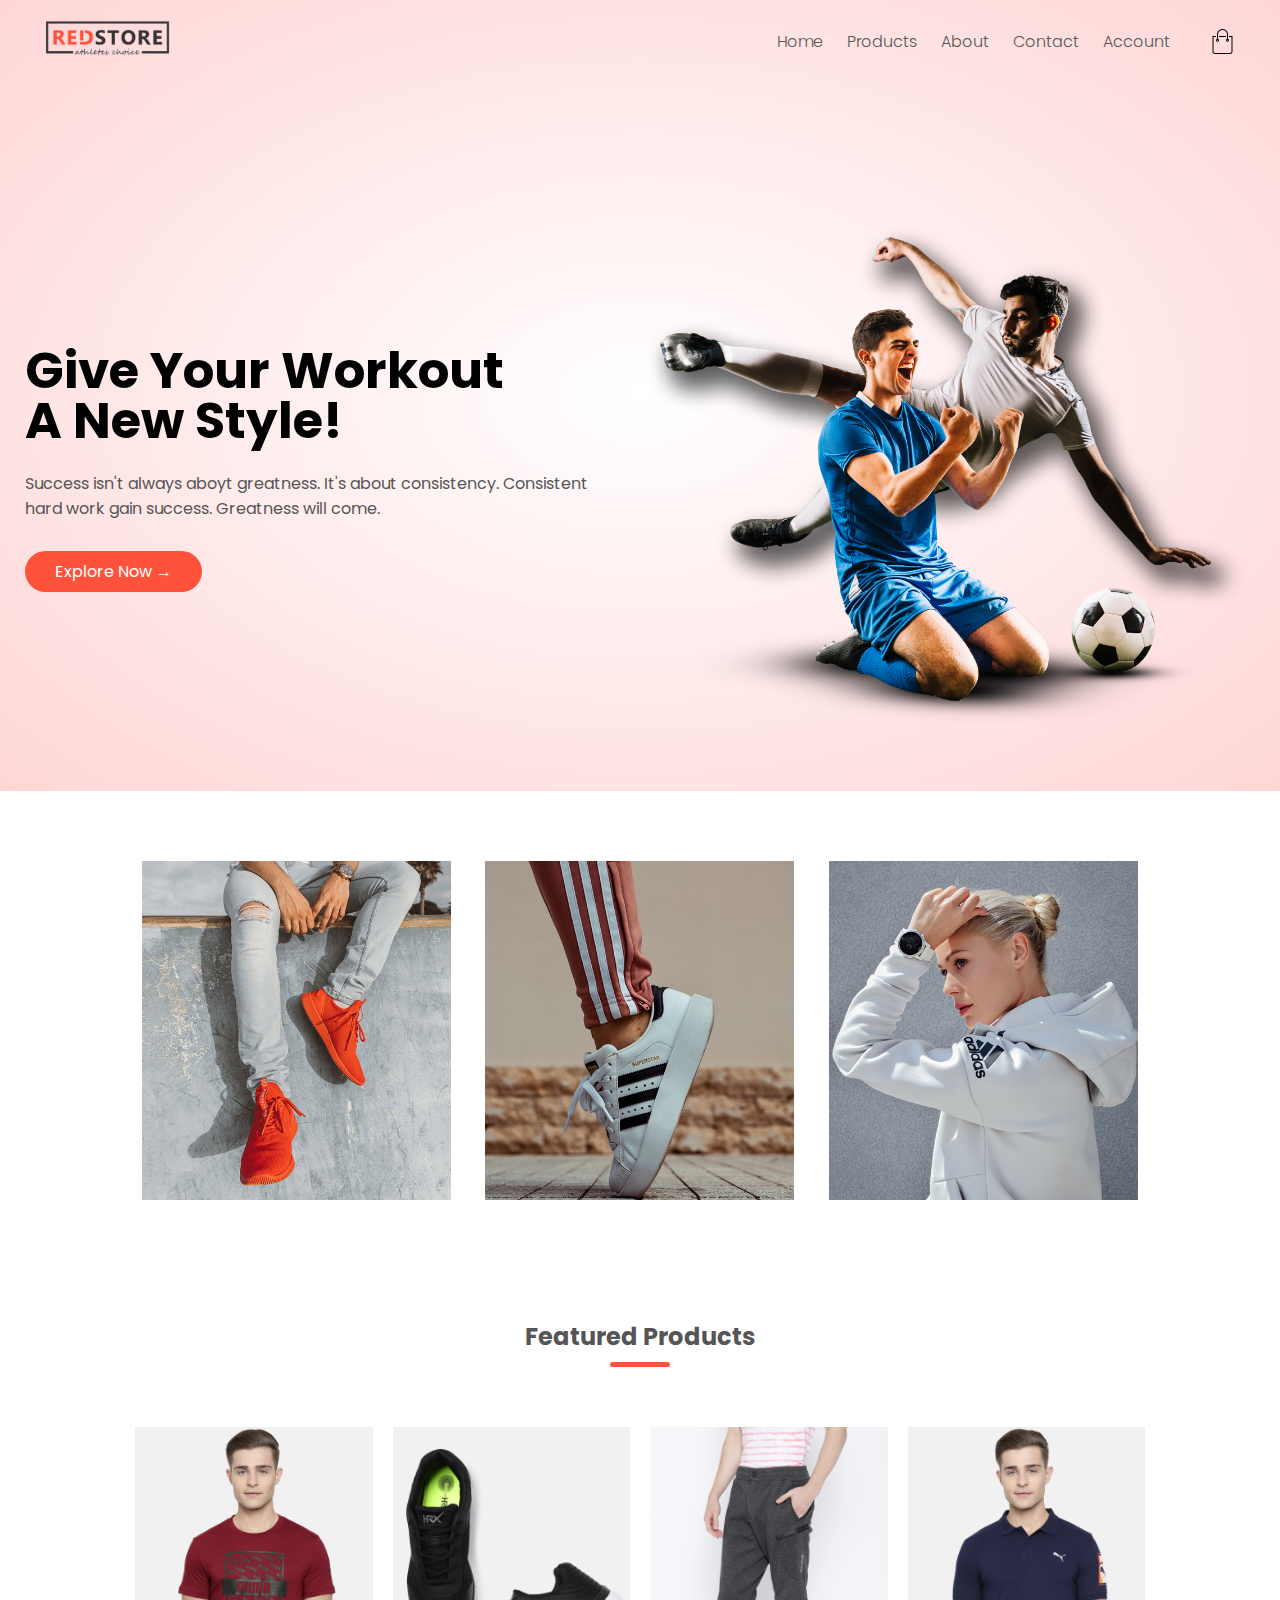
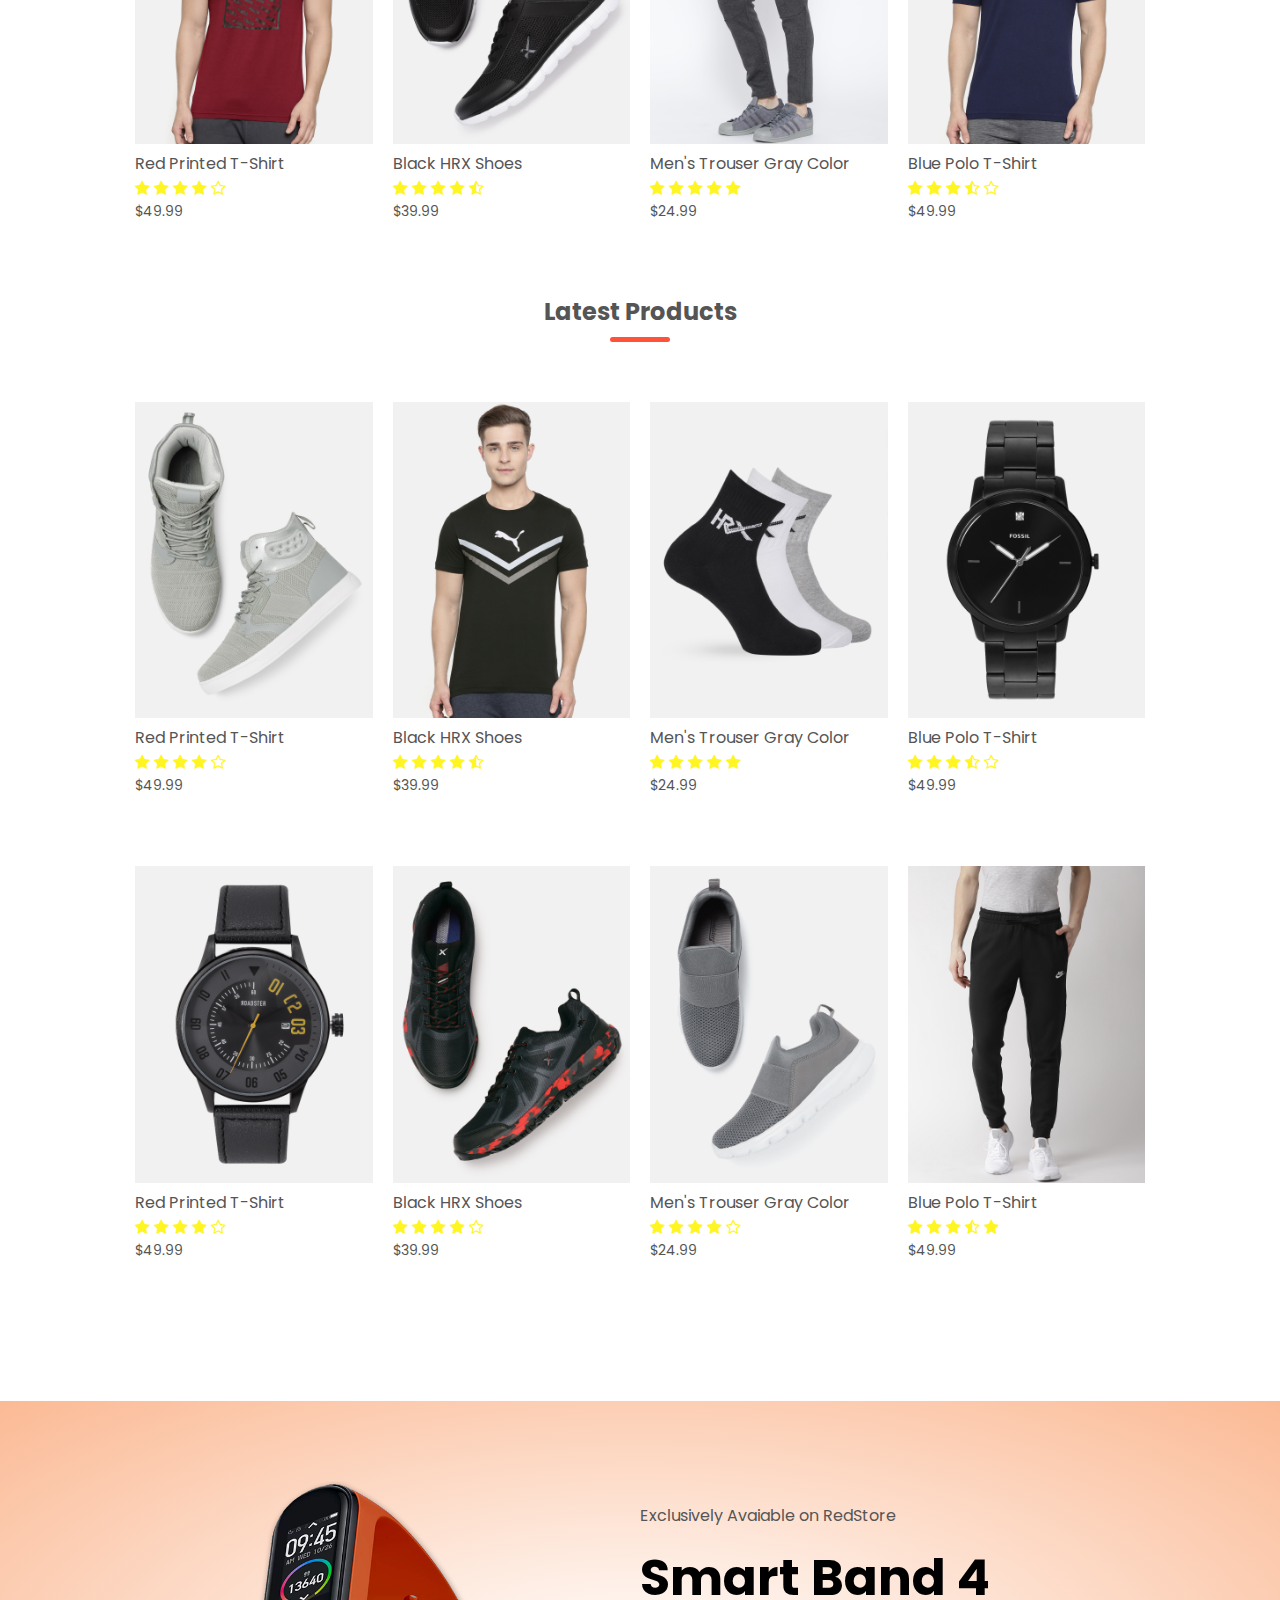
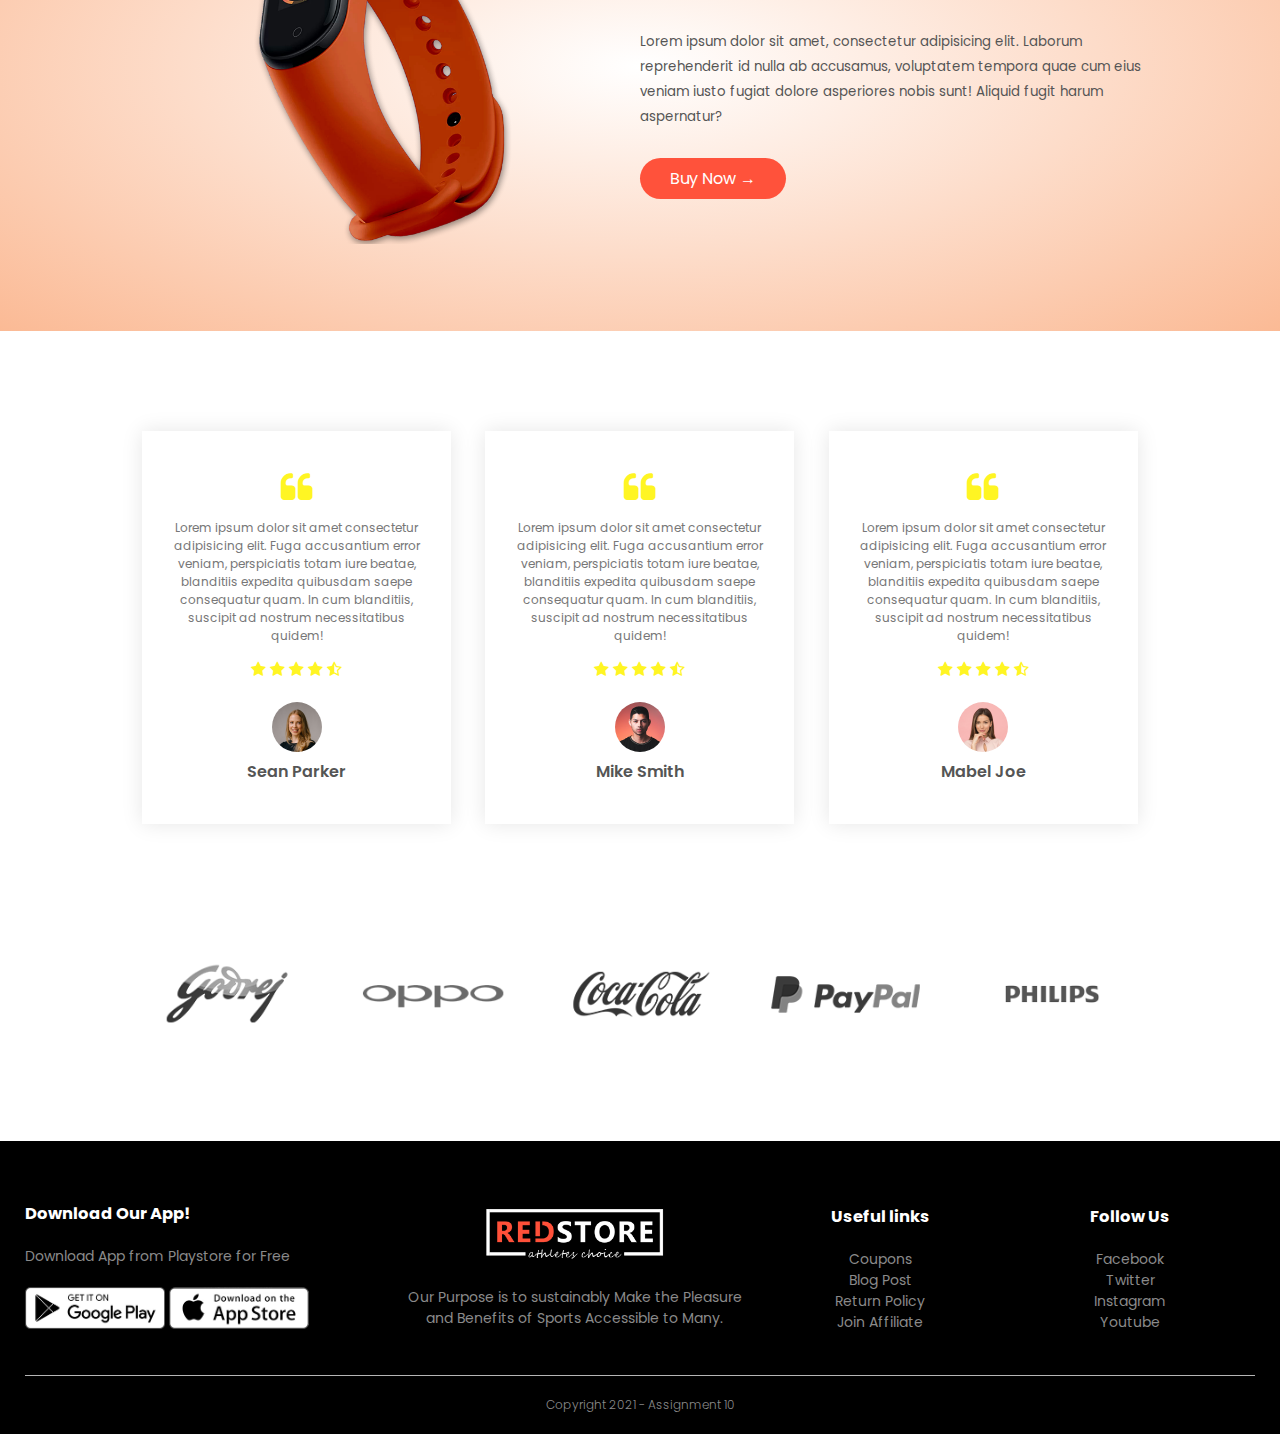
<file: index.html>
<!DOCTYPE html>
<html lang="en">

<head>
    <meta charset="UTF-8">
    <meta http-equiv="X-UA-Compatible" content="IE=edge">
    <meta name="viewport" content="width=device-width, initial-scale=1.0">
    <link rel="stylesheet" href="style.css">
    <link rel="preconnect" href="https://fonts.gstatic.com">
    <link href="https://fonts.googleapis.com/css2?family=Poppins:wght@200;300;500;700&display=swap" rel="stylesheet">
    <link rel="stylesheet" href="https://stackpath.bootstrapcdn.com/font-awesome/4.7.0/css/font-awesome.min.css">
    <title>RedStore | Ecommerce Design</title>
</head>

<body>
    <div class="header">
        <div class="container">
            <div class="navbar">
                <div class="logo">
                    <img src="images/logo.png" alt="Logo" width="125px">
                </div>
                <nav>
                    <ul id="MenuItems">
                        <li><a href="">Home</a></li>
                        <li><a href="">Products</a></li>
                        <li><a href="">About</a></li>
                        <li><a href="">Contact</a></li>
                        <li><a href="">Account</a></li>
                    </ul>
                </nav>
                <img src="images/cart.png" width="25px" height="25px">
                <img src="images/menu.png" class="menu-icon" onclick="menutoggle()">
            </div>
            <div class="row">
                <div class="col-2">
                    <h1>Give Your Workout <br> A New Style!</h1>
                    <p>Success isn't always aboyt greatness. It's about
                        consistency. Consistent <br> hard work gain success. Greatness will come.
                    </p>
                    <a href="" class="btn">Explore Now &#8594; </a>
                </div>
                <div class="col-2">
                    <img src="images/image1.png" alt="header-pic">
                </div>
            </div>
        </div>
    </div>

    <!-- Featured Categories Section -->

    <div class="categories">
        <div class="small-container">
            <div class="row">
                <div class="col-3">
                    <img src="images/category-1.jpg">
                </div>
                <div class="col-3">
                    <img src="images/category-2.jpg">
                </div>
                <div class="col-3">
                    <img src="images/category-3.jpg">
                </div>
            </div>
        </div>
    </div>

    <!-- Featured Product Section -->
    <div class="small-container">
        <h2 class="title">Featured Products</h2>
        <div class="row">
            <div class="col-4">
                <img src="images/product-1.jpg">
                <h4>Red Printed T-Shirt</h4>
                <div class="rating">
                    <i class="fa fa-star"></i>
                    <i class="fa fa-star"></i>
                    <i class="fa fa-star"></i>
                    <i class="fa fa-star"></i>
                    <i class="fa fa-star-o"></i>
                </div>
                <p>$49.99</p>
            </div>

            <div class="col-4">
                <img src="images/product-2.jpg">
                <h4>Black HRX Shoes</h4>
                <div class="rating">
                    <i class="fa fa-star"></i>
                    <i class="fa fa-star"></i>
                    <i class="fa fa-star"></i>
                    <i class="fa fa-star"></i>
                    <i class="fa fa-star-half-o"></i>
                </div>
                <p>$39.99</p>
            </div>

            <div class="col-4">
                <img src="images/product-3.jpg">
                <h4>Men's Trouser Gray Color</h4>
                <div class="rating">
                    <i class="fa fa-star"></i>
                    <i class="fa fa-star"></i>
                    <i class="fa fa-star"></i>
                    <i class="fa fa-star"></i>
                    <i class="fa fa-star"></i>
                </div>
                <p>$24.99</p>
            </div>

            <div class="col-4">
                <img src="images/product-4.jpg">
                <h4>Blue Polo T-Shirt</h4>
                <div class="rating">
                    <i class="fa fa-star"></i>
                    <i class="fa fa-star"></i>
                    <i class="fa fa-star"></i>
                    <i class="fa fa-star-half-o"></i>
                    <i class="fa fa-star-o"></i>
                </div>
                <p>$49.99</p>
            </div>
        </div>
        <h2 class="title">Latest Products</h2>
        <div class="row">
            <div class="col-4">
                <img src="images/product-5.jpg">
                <h4>Red Printed T-Shirt</h4>
                <div class="rating">
                    <i class="fa fa-star"></i>
                    <i class="fa fa-star"></i>
                    <i class="fa fa-star"></i>
                    <i class="fa fa-star"></i>
                    <i class="fa fa-star-o"></i>
                </div>
                <p>$49.99</p>
            </div>

            <div class="col-4">
                <img src="images/product-6.jpg">
                <h4>Black HRX Shoes</h4>
                <div class="rating">
                    <i class="fa fa-star"></i>
                    <i class="fa fa-star"></i>
                    <i class="fa fa-star"></i>
                    <i class="fa fa-star"></i>
                    <i class="fa fa-star-half-o"></i>
                </div>
                <p>$39.99</p>
            </div>

            <div class="col-4">
                <img src="images/product-7.jpg">
                <h4>Men's Trouser Gray Color</h4>
                <div class="rating">
                    <i class="fa fa-star"></i>
                    <i class="fa fa-star"></i>
                    <i class="fa fa-star"></i>
                    <i class="fa fa-star"></i>
                    <i class="fa fa-star"></i>
                </div>
                <p>$24.99</p>
            </div>

            <div class="col-4">
                <img src="images/product-8.jpg">
                <h4>Blue Polo T-Shirt</h4>
                <div class="rating">
                    <i class="fa fa-star"></i>
                    <i class="fa fa-star"></i>
                    <i class="fa fa-star"></i>
                    <i class="fa fa-star-half-o"></i>
                    <i class="fa fa-star-o"></i>
                </div>
                <p>$49.99</p>
            </div>
            <div class="col-4">
                <img src="images/product-9.jpg">
                <h4>Red Printed T-Shirt</h4>
                <div class="rating">
                    <i class="fa fa-star"></i>
                    <i class="fa fa-star"></i>
                    <i class="fa fa-star"></i>
                    <i class="fa fa-star"></i>
                    <i class="fa fa-star-o"></i>
                </div>
                <p>$49.99</p>
            </div>

            <div class="col-4">
                <img src="images/product-10.jpg">
                <h4>Black HRX Shoes</h4>
                <div class="rating">
                    <i class="fa fa-star"></i>
                    <i class="fa fa-star"></i>
                    <i class="fa fa-star"></i>
                    <i class="fa fa-star"></i>
                    <i class="fa fa-star-o"></i>
                </div>
                <p>$39.99</p>
            </div>

            <div class="col-4">
                <img src="images/product-11.jpg">
                <h4>Men's Trouser Gray Color</h4>
                <div class="rating">
                    <i class="fa fa-star"></i>
                    <i class="fa fa-star"></i>
                    <i class="fa fa-star"></i>
                    <i class="fa fa-star"></i>
                    <i class="fa fa-star-o"></i>
                </div>
                <p>$24.99</p>
            </div>

            <div class="col-4">
                <img src="images/product-12.jpg">
                <h4>Blue Polo T-Shirt</h4>
                <div class="rating">
                    <i class="fa fa-star"></i>
                    <i class="fa fa-star"></i>
                    <i class="fa fa-star"></i>
                    <i class="fa fa-star-half-o"></i>
                    <i class="fa fa-star"></i>
                </div>
                <p>$49.99</p>
            </div>
        </div>
    </div>
    <!-- Offer Section -->
    <div class="offer">
        <div class="small-container">
            <div class="row">
                <div class="col-2">
                    <img src="images/exclusive.png" class="offer-img">
                </div>
                <div class="col-2">
                    <p>Exclusively Avaiable on RedStore</p>
                    <h1>Smart Band 4</h1>
                    <small>Lorem ipsum dolor sit amet, consectetur adipisicing elit.
                        Laborum reprehenderit id nulla ab accusamus, voluptatem tempora
                        quae cum eius veniam iusto fugiat dolore asperiores nobis sunt!
                        Aliquid fugit harum aspernatur?</small><br>
                    <a href="" class="btn">Buy Now &#8594;</a>
                </div>
            </div>
        </div>
    </div>

    <!-- Testemonial Section -->
    <div class="testimonial">
        <div class="small-container">
            <div class="row">
                <div class="col-3">
                    <i class="fa fa-quote-left"></i>
                    <p>Lorem ipsum dolor sit amet consectetur adipisicing elit. Fuga accusantium error veniam,
                        perspiciatis totam iure beatae, blanditiis expedita quibusdam saepe consequatur quam. In cum
                        blanditiis, suscipit ad nostrum necessitatibus quidem!</p>
                    <div class="rating">
                        <i class="fa fa-star"></i>
                        <i class="fa fa-star"></i>
                        <i class="fa fa-star"></i>
                        <i class="fa fa-star"></i>
                        <i class="fa fa-star-half-o"></i>
                    </div>
                    <img src="images/user-1.png">
                    <h3>Sean Parker</h3>
                </div>

                <div class="col-3">
                    <i class="fa fa-quote-left"></i>
                    <p>Lorem ipsum dolor sit amet consectetur adipisicing elit. Fuga accusantium error veniam,
                        perspiciatis totam iure beatae, blanditiis expedita quibusdam saepe consequatur quam. In cum
                        blanditiis, suscipit ad nostrum necessitatibus quidem!</p>
                    <div class="rating">
                        <i class="fa fa-star"></i>
                        <i class="fa fa-star"></i>
                        <i class="fa fa-star"></i>
                        <i class="fa fa-star"></i>
                        <i class="fa fa-star-half-o"></i>
                    </div>
                    <img src="images/user-2.png">
                    <h3>Mike Smith</h3>
                </div>

                <div class="col-3">
                    <i class="fa fa-quote-left"></i>
                    <p>Lorem ipsum dolor sit amet consectetur adipisicing elit. Fuga accusantium error veniam,
                        perspiciatis totam iure beatae, blanditiis expedita quibusdam saepe consequatur quam. In cum
                        blanditiis, suscipit ad nostrum necessitatibus quidem!</p>
                    <div class="rating">
                        <i class="fa fa-star"></i>
                        <i class="fa fa-star"></i>
                        <i class="fa fa-star"></i>
                        <i class="fa fa-star"></i>
                        <i class="fa fa-star-half-o"></i>
                    </div>
                    <img src="images/user-3.png">
                    <h3>Mabel Joe</h3>
                </div>
            </div>
        </div>
    </div>

    <!-- Brands  -->

    <div class="brands">
        <div class="small-container">
            <div class="row">
                <div class="col-5">
                    <img src="images/logo-godrej.png">
                </div>
                <div class="col-5">
                    <img src="images/logo-oppo.png">
                </div>
                <div class="col-5">
                    <img src="images/logo-coca-cola.png">
                </div>
                <div class="col-5">
                    <img src="images/logo-paypal.png">
                </div>
                <div class="col-5">
                    <img src="images/logo-philips.png">
                </div>
            </div>
        </div>
    </div>

    <!-- footer -->
    <div class="footer">
        <div class="container">
            <div class="row">
                <div class="footer-col-1">
                    <h3>Download Our App!</h3>
                    <p>Download App from Playstore for Free</p>
                    <div class="app-logo">
                        <img src="images/play-store.png">
                        <img src="images/app-store.png">
                    </div>
                </div>
                <div class="footer-col-2">
                    <img src="images/logo-white.png">
                    <p>Our Purpose is to sustainably Make the Pleasure and
                        Benefits of Sports Accessible to Many.
                    </p>
                </div>
                <div class="footer-col-3">
                    <h3>Useful links</h3>
                    <ul>
                        <li>Coupons</li>
                        <li>Blog Post</li>
                        <li>Return Policy</li>
                        <li>Join Affiliate</li>
                    </ul>
                </div>
                <div class="footer-col-3">
                    <h3>Follow Us</h3>
                    <ul>
                        <li>Facebook</li>
                        <li>Twitter</li>
                        <li>Instagram</li>
                        <li>Youtube</li>
                    </ul>
                </div>
            </div>
            <hr>
            <p class="copyright">Copyright 2021 - Assignment 10</p>
        </div>
    </div>


    <script>
        var MenuItems = document.getElementById("MenuItems");
        MenuItems.style.maxHeight = "0px";


        function menutoggle() {
            if (MenuItems.style.maxHeight == "0px") {
                MenuItems.style.maxHeight = "200px";
            }
            else {
                MenuItems.style.maxHeight = "0px";
            }
        }
    </script>
</body>
</html>
</file>
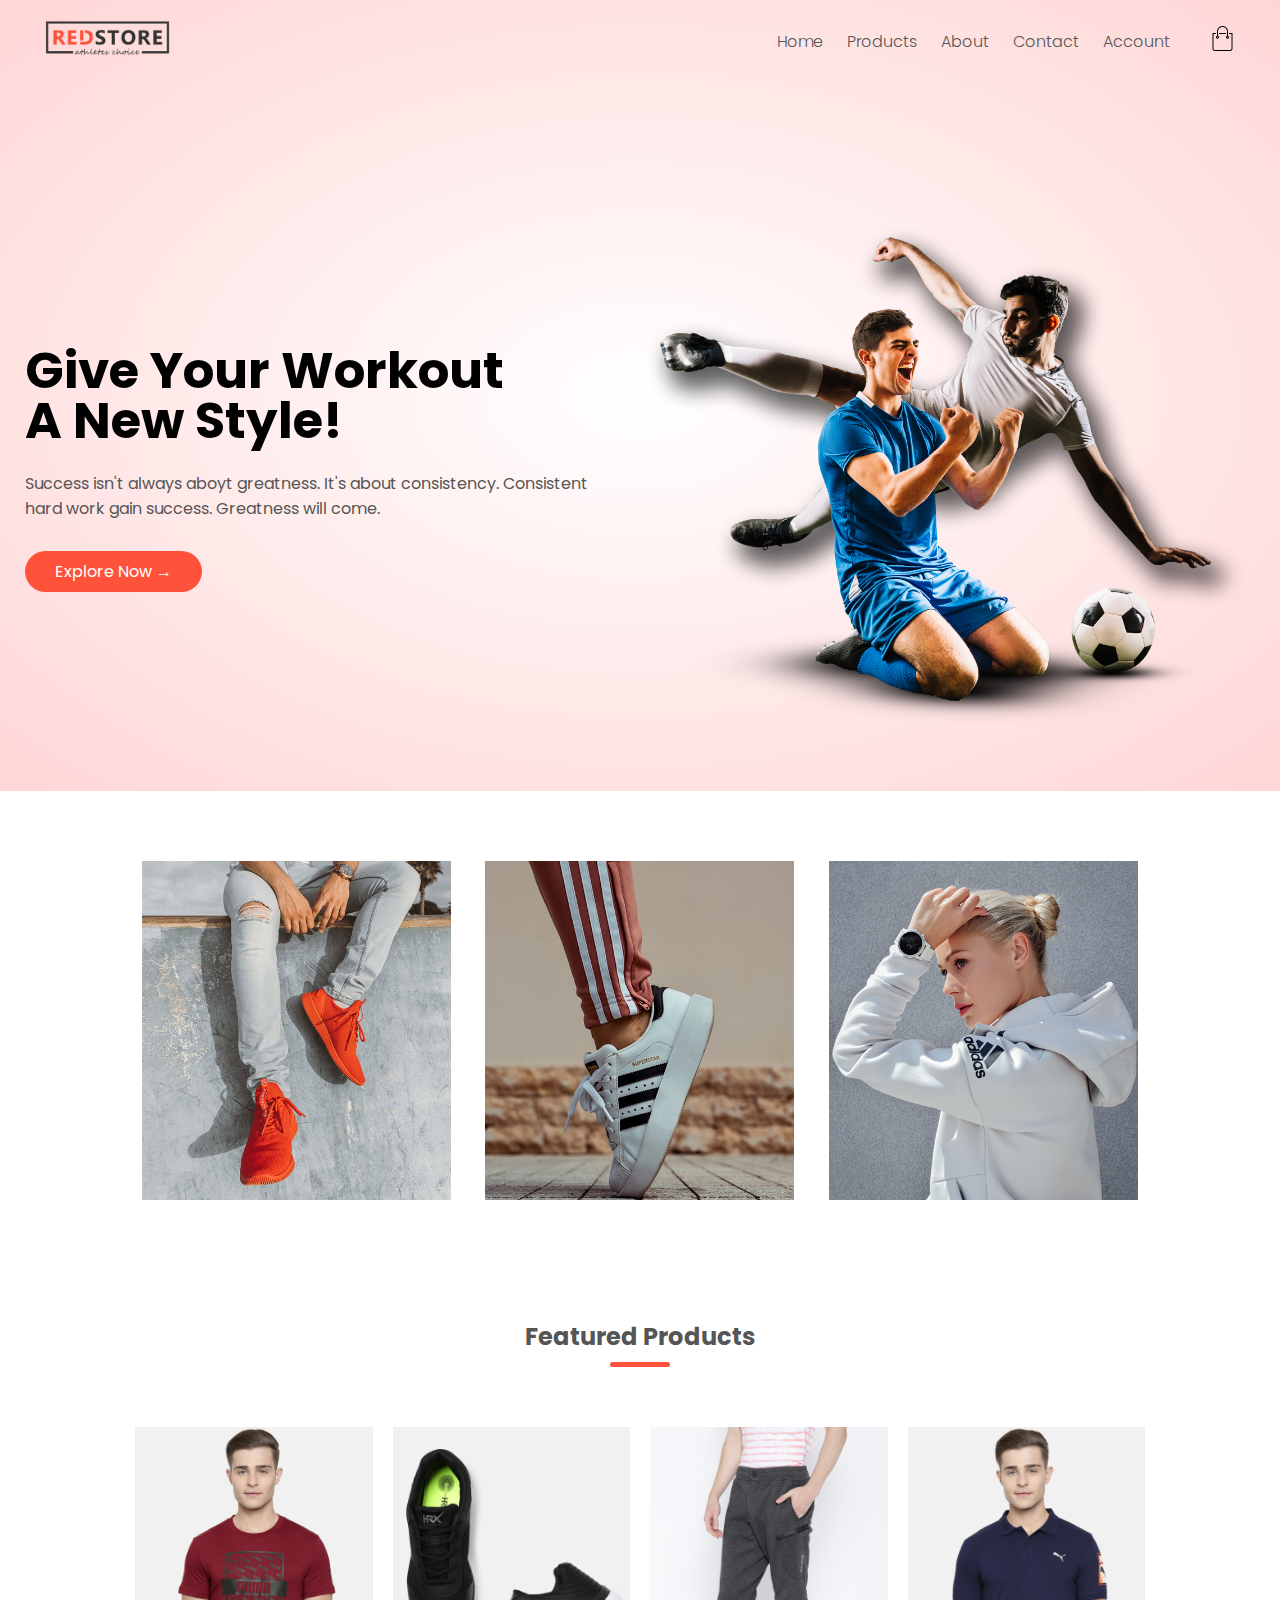
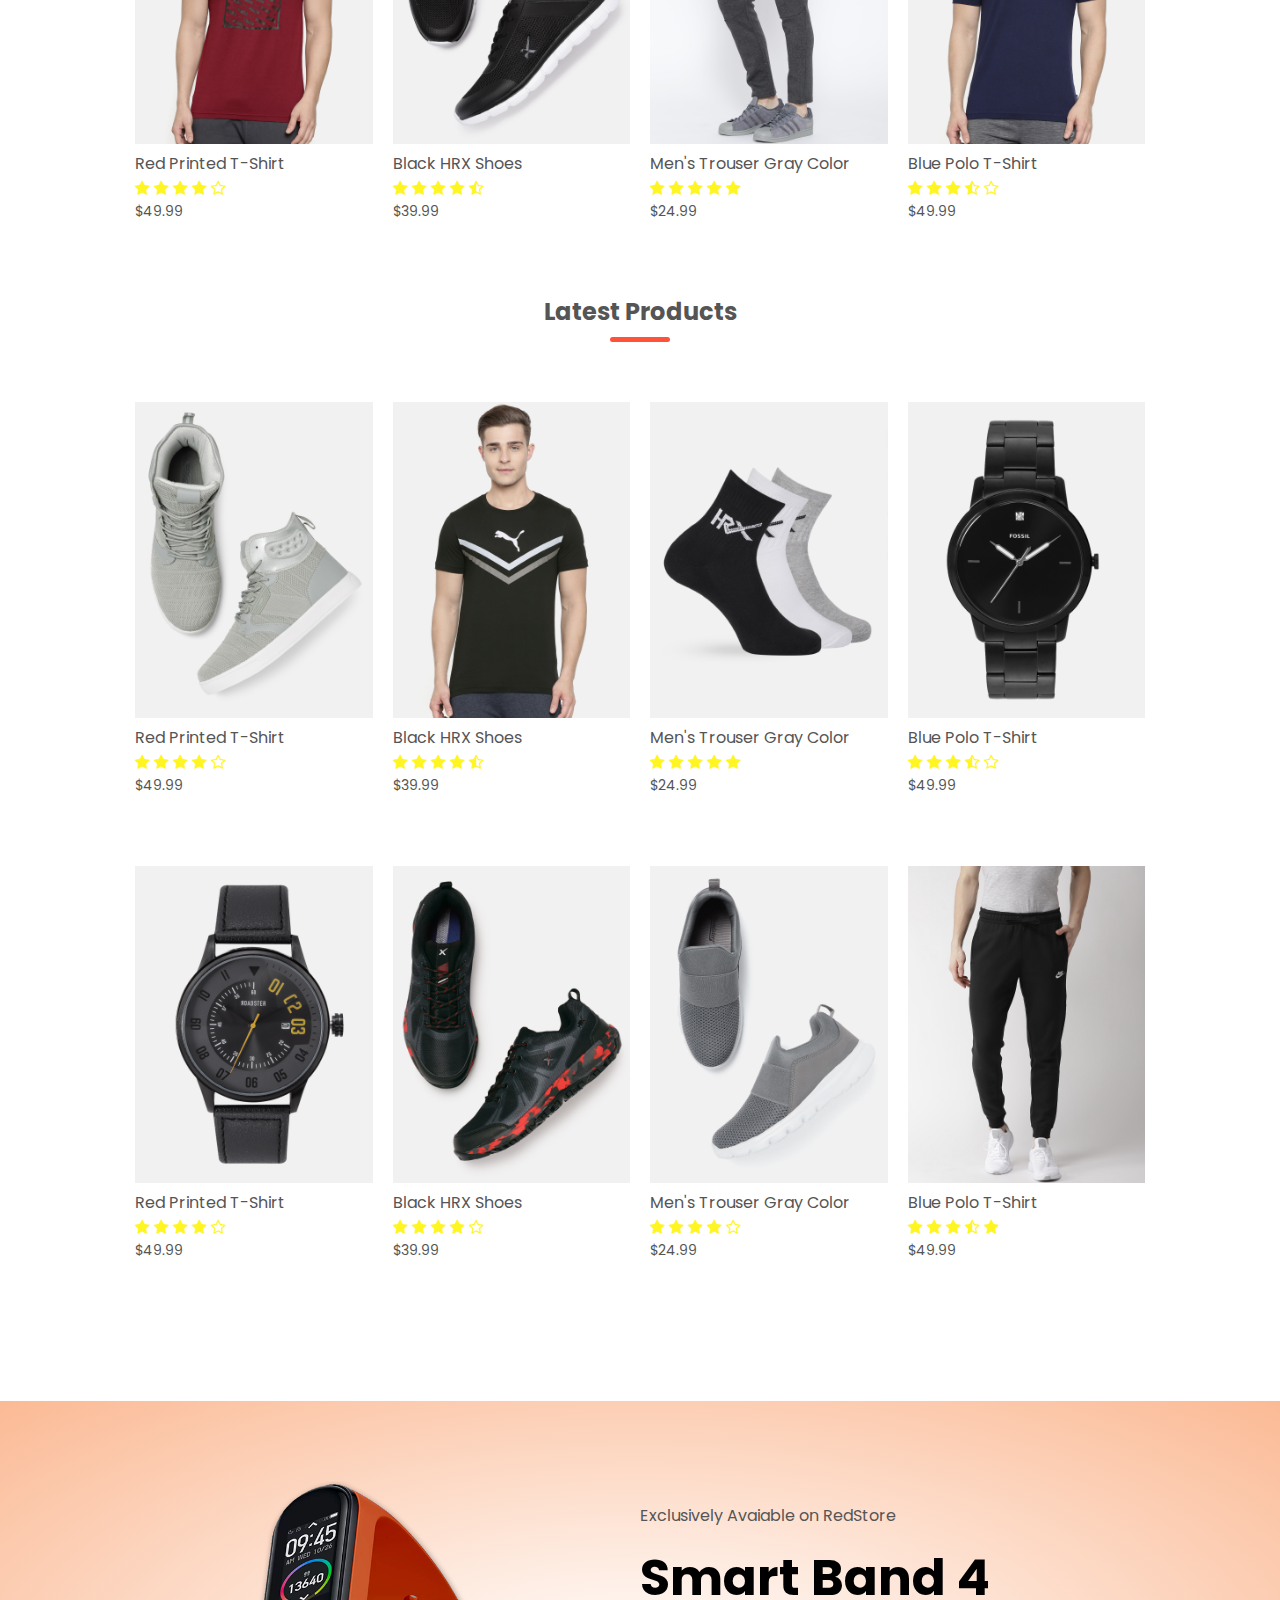
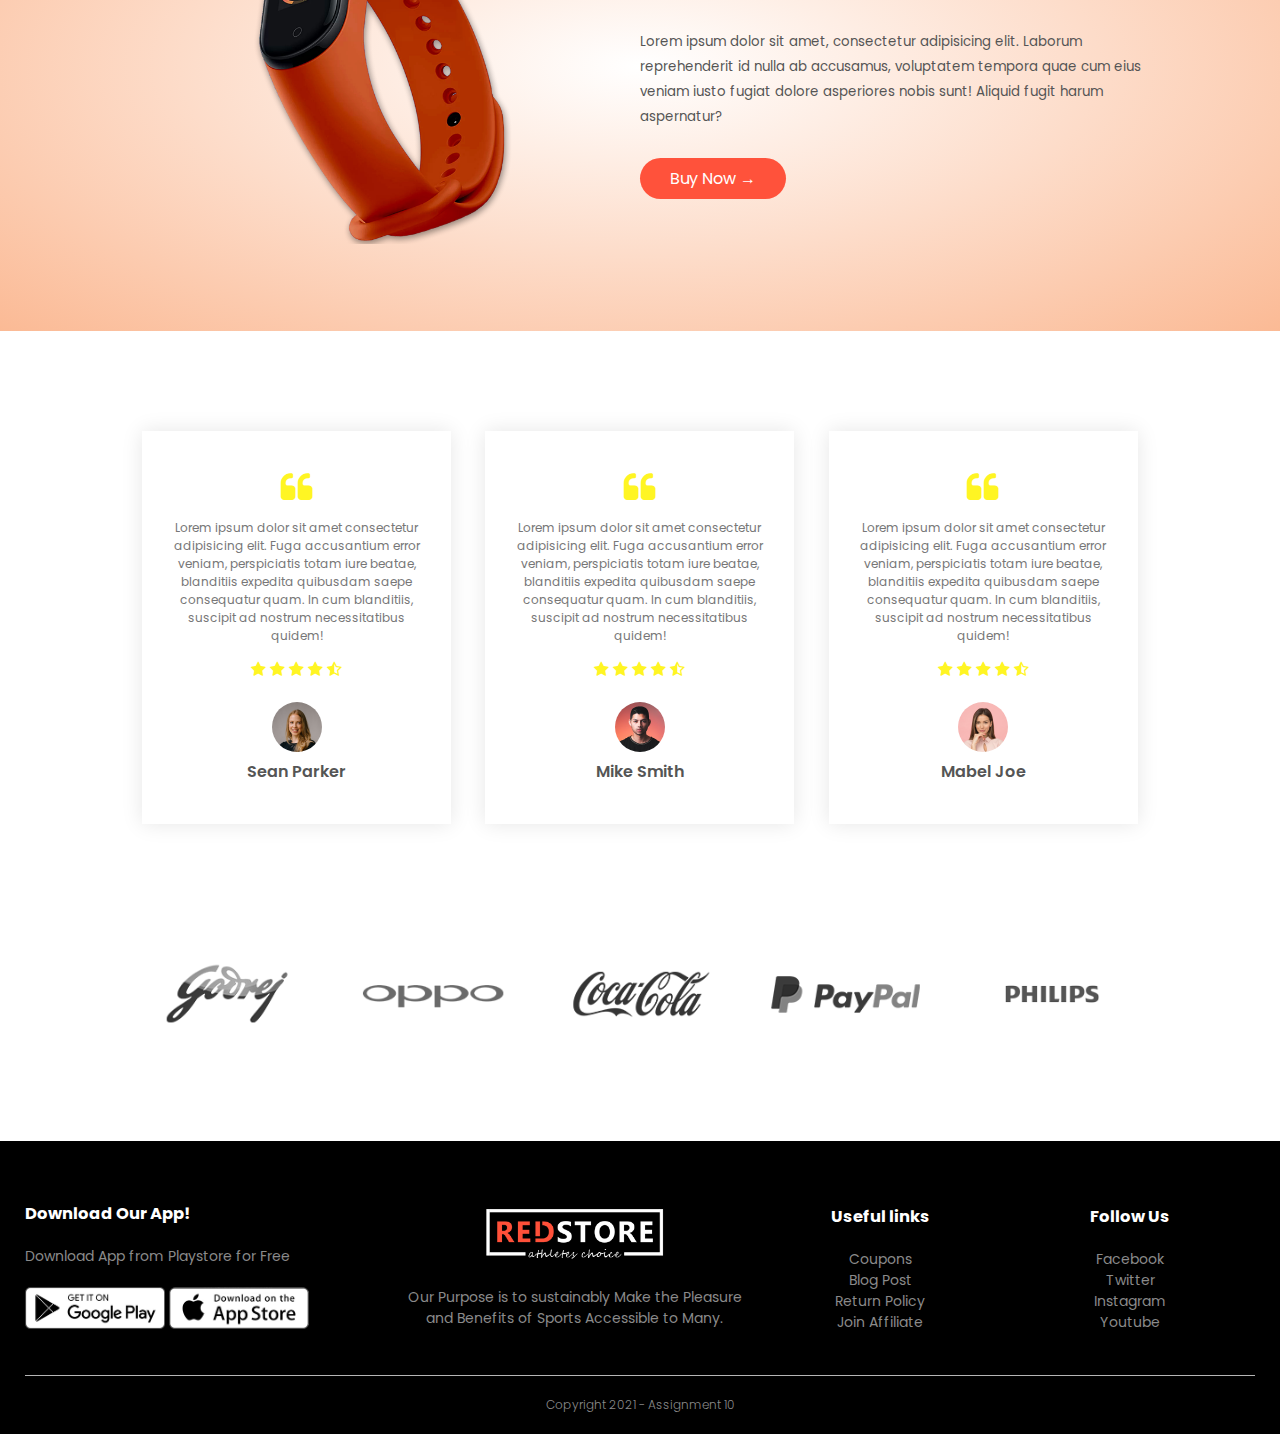
<file: y/index.html>
<!DOCTYPE html>
<html lang="en">

<head>
    <meta charset="UTF-8">
    <meta http-equiv="X-UA-Compatible" content="IE=edge">
    <meta name="viewport" content="width=device-width, initial-scale=1.0">
    <link rel="stylesheet" href="style.css">
    <link rel="preconnect" href="https://fonts.gstatic.com">
    <link href="https://fonts.googleapis.com/css2?family=Poppins:wght@200;300;500;700&display=swap" rel="stylesheet">
    <link rel="stylesheet" href="https://stackpath.bootstrapcdn.com/font-awesome/4.7.0/css/font-awesome.min.css">
    <title>RedStore | Ecommerce Design</title>
</head>

<body>
    <div class="header">
        <div class="container">
            <div class="navbar">
                <div class="logo">
                    <a href="index.html"><img src="images/logo.png" alt="Logo" width="125px"></a>
                </div>
                <nav>
                    <ul id="MenuItems">
                        <li><a href="index.html">Home</a></li>
                        <li><a href="products.html">Products</a></li>
                        <li><a href="about.html">About</a></li>
                        <li><a href="">Contact</a></li>
                        <li><a href="account.html">Account</a></li>
                    </ul>
                </nav>
                <a href="cart.html"><img src="images/cart.png" width="25px" height="25px"></a>
                <img src="images/menu.png" class="menu-icon" onclick="menutoggle()">
            </div>
            <div class="row">
                <div class="col-2">
                    <h1>Give Your Workout <br> A New Style!</h1>
                    <p>Success isn't always aboyt greatness. It's about
                        consistency. Consistent <br> hard work gain success. Greatness will come.
                    </p>
                    <a href="" class="btn">Explore Now &#8594; </a>
                </div>
                <div class="col-2">
                    <img src="images/image1.png" alt="header-pic">
                </div>
            </div>
        </div>
    </div>

    <!-- Featured Categories Section -->

    <div class="categories">
        <div class="small-container">
            <div class="row">
                <div class="col-3">
                    <img src="images/category-1.jpg">
                </div>
                <div class="col-3">
                    <img src="images/category-2.jpg">
                </div>
                <div class="col-3">
                    <img src="images/category-3.jpg">
                </div>
            </div>
        </div>
    </div>

    <!-- Featured Product Section -->
    <div class="small-container">
        <h2 class="title">Featured Products</h2>
        <div class="row">
            <div class="col-4">
                <a href="products-details.html"><img src="images/product-1.jpg"></a>
                <a href="products-details.html"><h4>Red Printed T-Shirt</h4></a>
                <div class="rating">
                    <i class="fa fa-star"></i>
                    <i class="fa fa-star"></i>
                    <i class="fa fa-star"></i>
                    <i class="fa fa-star"></i>
                    <i class="fa fa-star-o"></i>
                </div>
                <p>$49.99</p>
            </div>

            <div class="col-4">
                <img src="images/product-2.jpg">
                <h4>Black HRX Shoes</h4>
                <div class="rating">
                    <i class="fa fa-star"></i>
                    <i class="fa fa-star"></i>
                    <i class="fa fa-star"></i>
                    <i class="fa fa-star"></i>
                    <i class="fa fa-star-half-o"></i>
                </div>
                <p>$39.99</p>
            </div>

            <div class="col-4">
                <img src="images/product-3.jpg">
                <h4>Men's Trouser Gray Color</h4>
                <div class="rating">
                    <i class="fa fa-star"></i>
                    <i class="fa fa-star"></i>
                    <i class="fa fa-star"></i>
                    <i class="fa fa-star"></i>
                    <i class="fa fa-star"></i>
                </div>
                <p>$24.99</p>
            </div>

            <div class="col-4">
                <img src="images/product-4.jpg">
                <h4>Blue Polo T-Shirt</h4>
                <div class="rating">
                    <i class="fa fa-star"></i>
                    <i class="fa fa-star"></i>
                    <i class="fa fa-star"></i>
                    <i class="fa fa-star-half-o"></i>
                    <i class="fa fa-star-o"></i>
                </div>
                <p>$49.99</p>
            </div>
        </div>
        <h2 class="title">Latest Products</h2>
        <div class="row">
            <div class="col-4">
                <img src="images/product-5.jpg">
                <h4>Red Printed T-Shirt</h4>
                <div class="rating">
                    <i class="fa fa-star"></i>
                    <i class="fa fa-star"></i>
                    <i class="fa fa-star"></i>
                    <i class="fa fa-star"></i>
                    <i class="fa fa-star-o"></i>
                </div>
                <p>$49.99</p>
            </div>

            <div class="col-4">
                <img src="images/product-6.jpg">
                <h4>Black HRX Shoes</h4>
                <div class="rating">
                    <i class="fa fa-star"></i>
                    <i class="fa fa-star"></i>
                    <i class="fa fa-star"></i>
                    <i class="fa fa-star"></i>
                    <i class="fa fa-star-half-o"></i>
                </div>
                <p>$39.99</p>
            </div>

            <div class="col-4">
                <img src="images/product-7.jpg">
                <h4>Men's Trouser Gray Color</h4>
                <div class="rating">
                    <i class="fa fa-star"></i>
                    <i class="fa fa-star"></i>
                    <i class="fa fa-star"></i>
                    <i class="fa fa-star"></i>
                    <i class="fa fa-star"></i>
                </div>
                <p>$24.99</p>
            </div>

            <div class="col-4">
                <img src="images/product-8.jpg">
                <h4>Blue Polo T-Shirt</h4>
                <div class="rating">
                    <i class="fa fa-star"></i>
                    <i class="fa fa-star"></i>
                    <i class="fa fa-star"></i>
                    <i class="fa fa-star-half-o"></i>
                    <i class="fa fa-star-o"></i>
                </div>
                <p>$49.99</p>
            </div>
            <div class="col-4">
                <img src="images/product-9.jpg">
                <h4>Red Printed T-Shirt</h4>
                <div class="rating">
                    <i class="fa fa-star"></i>
                    <i class="fa fa-star"></i>
                    <i class="fa fa-star"></i>
                    <i class="fa fa-star"></i>
                    <i class="fa fa-star-o"></i>
                </div>
                <p>$49.99</p>
            </div>

            <div class="col-4">
                <img src="images/product-10.jpg">
                <h4>Black HRX Shoes</h4>
                <div class="rating">
                    <i class="fa fa-star"></i>
                    <i class="fa fa-star"></i>
                    <i class="fa fa-star"></i>
                    <i class="fa fa-star"></i>
                    <i class="fa fa-star-o"></i>
                </div>
                <p>$39.99</p>
            </div>

            <div class="col-4">
                <img src="images/product-11.jpg">
                <h4>Men's Trouser Gray Color</h4>
                <div class="rating">
                    <i class="fa fa-star"></i>
                    <i class="fa fa-star"></i>
                    <i class="fa fa-star"></i>
                    <i class="fa fa-star"></i>
                    <i class="fa fa-star-o"></i>
                </div>
                <p>$24.99</p>
            </div>

            <div class="col-4">
                <img src="images/product-12.jpg">
                <h4>Blue Polo T-Shirt</h4>
                <div class="rating">
                    <i class="fa fa-star"></i>
                    <i class="fa fa-star"></i>
                    <i class="fa fa-star"></i>
                    <i class="fa fa-star-half-o"></i>
                    <i class="fa fa-star"></i>
                </div>
                <p>$49.99</p>
            </div>
        </div>
    </div>
    <!-- Offer Section -->
    <div class="offer">
        <div class="small-container">
            <div class="row">
                <div class="col-2">
                    <img src="images/exclusive.png" class="offer-img">
                </div>
                <div class="col-2">
                    <p>Exclusively Avaiable on RedStore</p>
                    <h1>Smart Band 4</h1>
                    <small>Lorem ipsum dolor sit amet, consectetur adipisicing elit.
                        Laborum reprehenderit id nulla ab accusamus, voluptatem tempora
                        quae cum eius veniam iusto fugiat dolore asperiores nobis sunt!
                        Aliquid fugit harum aspernatur?</small><br>
                    <a href="" class="btn">Buy Now &#8594;</a>
                </div>
            </div>
        </div>
    </div>

    <!-- Testemonial Section -->
    <div class="testimonial">
        <div class="small-container">
            <div class="row">
                <div class="col-3">
                    <i class="fa fa-quote-left"></i>
                    <p>Lorem ipsum dolor sit amet consectetur adipisicing elit. Fuga accusantium error veniam,
                        perspiciatis totam iure beatae, blanditiis expedita quibusdam saepe consequatur quam. In cum
                        blanditiis, suscipit ad nostrum necessitatibus quidem!</p>
                    <div class="rating">
                        <i class="fa fa-star"></i>
                        <i class="fa fa-star"></i>
                        <i class="fa fa-star"></i>
                        <i class="fa fa-star"></i>
                        <i class="fa fa-star-half-o"></i>
                    </div>
                    <img src="images/user-1.png">
                    <h3>Sean Parker</h3>
                </div>

                <div class="col-3">
                    <i class="fa fa-quote-left"></i>
                    <p>Lorem ipsum dolor sit amet consectetur adipisicing elit. Fuga accusantium error veniam,
                        perspiciatis totam iure beatae, blanditiis expedita quibusdam saepe consequatur quam. In cum
                        blanditiis, suscipit ad nostrum necessitatibus quidem!</p>
                    <div class="rating">
                        <i class="fa fa-star"></i>
                        <i class="fa fa-star"></i>
                        <i class="fa fa-star"></i>
                        <i class="fa fa-star"></i>
                        <i class="fa fa-star-half-o"></i>
                    </div>
                    <img src="images/user-2.png">
                    <h3>Mike Smith</h3>
                </div>

                <div class="col-3">
                    <i class="fa fa-quote-left"></i>
                    <p>Lorem ipsum dolor sit amet consectetur adipisicing elit. Fuga accusantium error veniam,
                        perspiciatis totam iure beatae, blanditiis expedita quibusdam saepe consequatur quam. In cum
                        blanditiis, suscipit ad nostrum necessitatibus quidem!</p>
                    <div class="rating">
                        <i class="fa fa-star"></i>
                        <i class="fa fa-star"></i>
                        <i class="fa fa-star"></i>
                        <i class="fa fa-star"></i>
                        <i class="fa fa-star-half-o"></i>
                    </div>
                    <img src="images/user-3.png">
                    <h3>Mabel Joe</h3>
                </div>
            </div>
        </div>
    </div>

    <!-- Brands  -->

    <div class="brands">
        <div class="small-container">
            <div class="row">
                <div class="col-5">
                    <img src="images/logo-godrej.png">
                </div>
                <div class="col-5">
                    <img src="images/logo-oppo.png">
                </div>
                <div class="col-5">
                    <img src="images/logo-coca-cola.png">
                </div>
                <div class="col-5">
                    <img src="images/logo-paypal.png">
                </div>
                <div class="col-5">
                    <img src="images/logo-philips.png">
                </div>
            </div>
        </div>
    </div>

    <!-- footer -->
    <div class="footer">
        <div class="container">
            <div class="row">
                <div class="footer-col-1">
                    <h3>Download Our App!</h3>
                    <p>Download App from Playstore for Free</p>
                    <div class="app-logo">
                        <img src="images/play-store.png">
                        <img src="images/app-store.png">
                    </div>
                </div>
                <div class="footer-col-2">
                    <img src="images/logo-white.png">
                    <p>Our Purpose is to sustainably Make the Pleasure and
                        Benefits of Sports Accessible to Many.
                    </p>
                </div>
                <div class="footer-col-3">
                    <h3>Useful links</h3>
                    <ul>
                        <li>Coupons</li>
                        <li>Blog Post</li>
                        <li>Return Policy</li>
                        <li>Join Affiliate</li>
                    </ul>
                </div>
                <div class="footer-col-3">
                    <h3>Follow Us</h3>
                    <ul>
                        <li>Facebook</li>
                        <li>Twitter</li>
                        <li>Instagram</li>
                        <li>Youtube</li>
                    </ul>
                </div>
            </div>
            <hr>
            <p class="copyright">Copyright 2021 - Assignment 10</p>
        </div>
    </div>


    <script>
        var MenuItems = document.getElementById("MenuItems");
        MenuItems.style.maxHeight = "0px";


        function menutoggle() {
            if (MenuItems.style.maxHeight == "0px") {
                MenuItems.style.maxHeight = "200px";
            }
            else {
                MenuItems.style.maxHeight = "0px";
            }
        }
    </script>
</body>
</html>
</file>
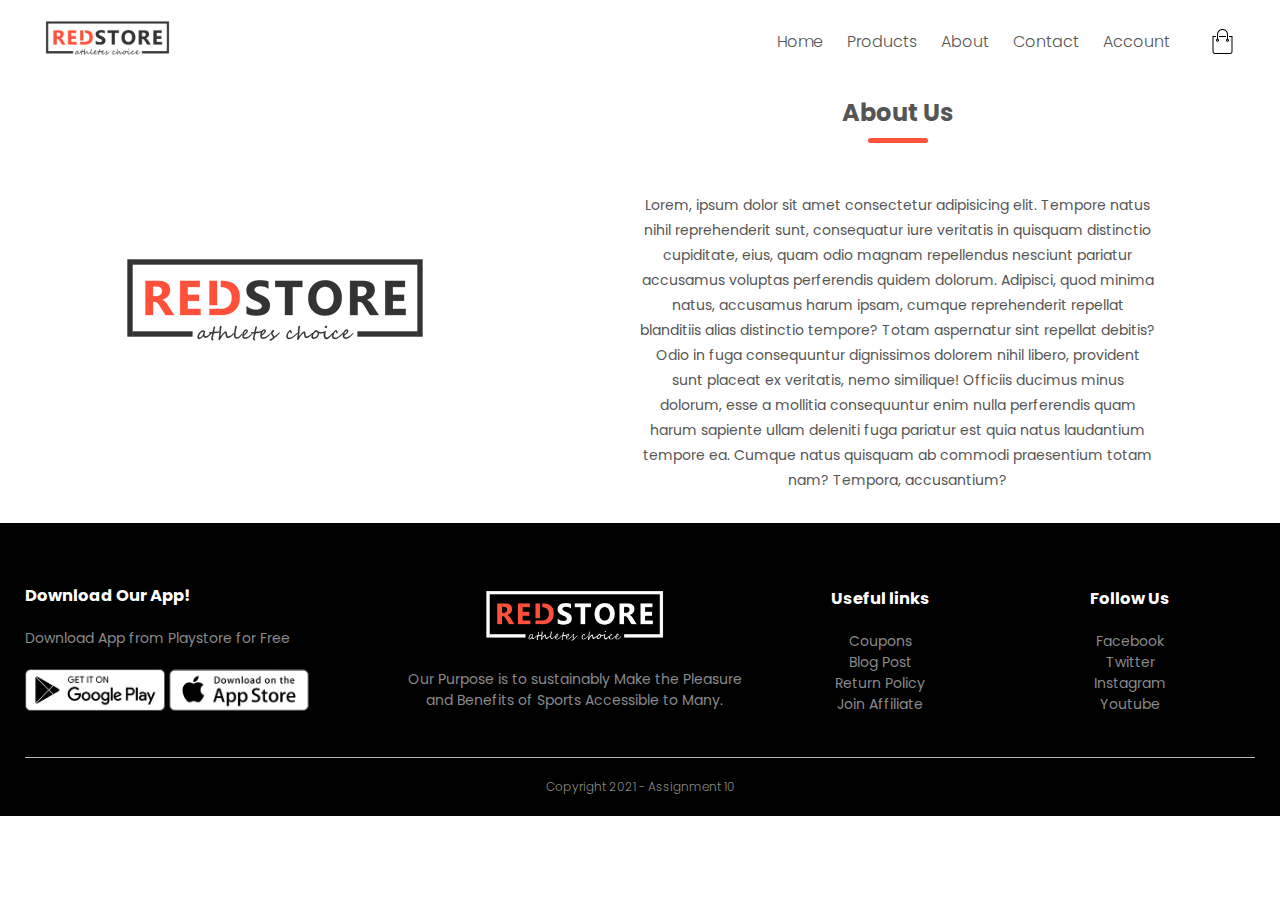
<file: about.html>
<!DOCTYPE html>
<html lang="en">

<head>
    <meta charset="UTF-8">
    <meta http-equiv="X-UA-Compatible" content="IE=edge">
    <meta name="viewport" content="width=device-width, initial-scale=1.0">
    <link rel="stylesheet" href="style.css">
    <link rel="preconnect" href="https://fonts.gstatic.com">
    <link href="https://fonts.googleapis.com/css2?family=Poppins:wght@200;300;500;700&display=swap" rel="stylesheet">
    <link rel="stylesheet" href="https://stackpath.bootstrapcdn.com/font-awesome/4.7.0/css/font-awesome.min.css">
    <title>About Us - RedStore</title>
</head>

<body>
        <div class="container">
            <div class="navbar">
                <div class="logo">
                    <img src="images/logo.png" alt="Logo" width="125px">
                </div>
                <nav>
                    <ul id="MenuItems">
                        <li><a href="">Home</a></li>
                        <li><a href="">Products</a></li>
                        <li><a href="">About</a></li>
                        <li><a href="">Contact</a></li>
                        <li><a href="">Account</a></li>
                    </ul>
                </nav>
                <img src="images/cart.png" width="25px" height="25px">
                <img src="images/menu.png" class="menu-icon" onclick="menutoggle()">
            </div>
        </div>
    
        <!-- About details -->

        <div class="small-container">
            <div class="row">
                <div class="col-2">
                    <img src="images/logo.png">
                </div>
                <div class="col-2">
                    <h2 class="title">About Us</h2>
                    <p class="detailPara">Lorem, ipsum dolor sit amet consectetur adipisicing elit. Tempore natus nihil reprehenderit sunt, consequatur iure veritatis in quisquam distinctio cupiditate, eius, quam odio magnam repellendus nesciunt pariatur accusamus voluptas perferendis quidem dolorum. Adipisci, quod minima natus, accusamus harum ipsam, cumque reprehenderit repellat blanditiis alias distinctio tempore? Totam aspernatur sint repellat debitis? Odio in fuga consequuntur dignissimos dolorem nihil libero, provident sunt placeat ex veritatis, nemo similique! Officiis ducimus minus dolorum, esse a mollitia consequuntur enim nulla perferendis quam harum sapiente ullam deleniti fuga pariatur est quia natus laudantium tempore ea. Cumque natus quisquam ab commodi praesentium totam nam? Tempora, accusantium?</p>  
                </div>
            </div>
        </div>
        
    
    <!-- footer -->
    <div class="footer">
        <div class="container">
            <div class="row">
                <div class="footer-col-1">
                    <h3>Download Our App!</h3>
                    <p>Download App from Playstore for Free</p>
                    <div class="app-logo">
                        <img src="images/play-store.png">
                        <img src="images/app-store.png">
                    </div>
                </div>
                <div class="footer-col-2">
                    <img src="images/logo-white.png">
                    <p>Our Purpose is to sustainably Make the Pleasure and
                        Benefits of Sports Accessible to Many.
                    </p>
                </div>
                <div class="footer-col-3">
                    <h3>Useful links</h3>
                    <ul>
                        <li>Coupons</li>
                        <li>Blog Post</li>
                        <li>Return Policy</li>
                        <li>Join Affiliate</li>
                    </ul>
                </div>
                <div class="footer-col-3">
                    <h3>Follow Us</h3>
                    <ul>
                        <li>Facebook</li>
                        <li>Twitter</li>
                        <li>Instagram</li>
                        <li>Youtube</li>
                    </ul>
                </div>
            </div>
            <hr>
            <p class="copyright">Copyright 2021 - Assignment 10</p>
        </div>
    </div>


    <script>
        var MenuItems = document.getElementById("MenuItems");
        MenuItems.style.maxHeight = "0px";


        function menutoggle() {
            if (MenuItems.style.maxHeight == "0px") {
                MenuItems.style.maxHeight = "200px";
            }
            else {
                MenuItems.style.maxHeight = "0px";
            }
        }

    </script>
</body>
</html>
</file>
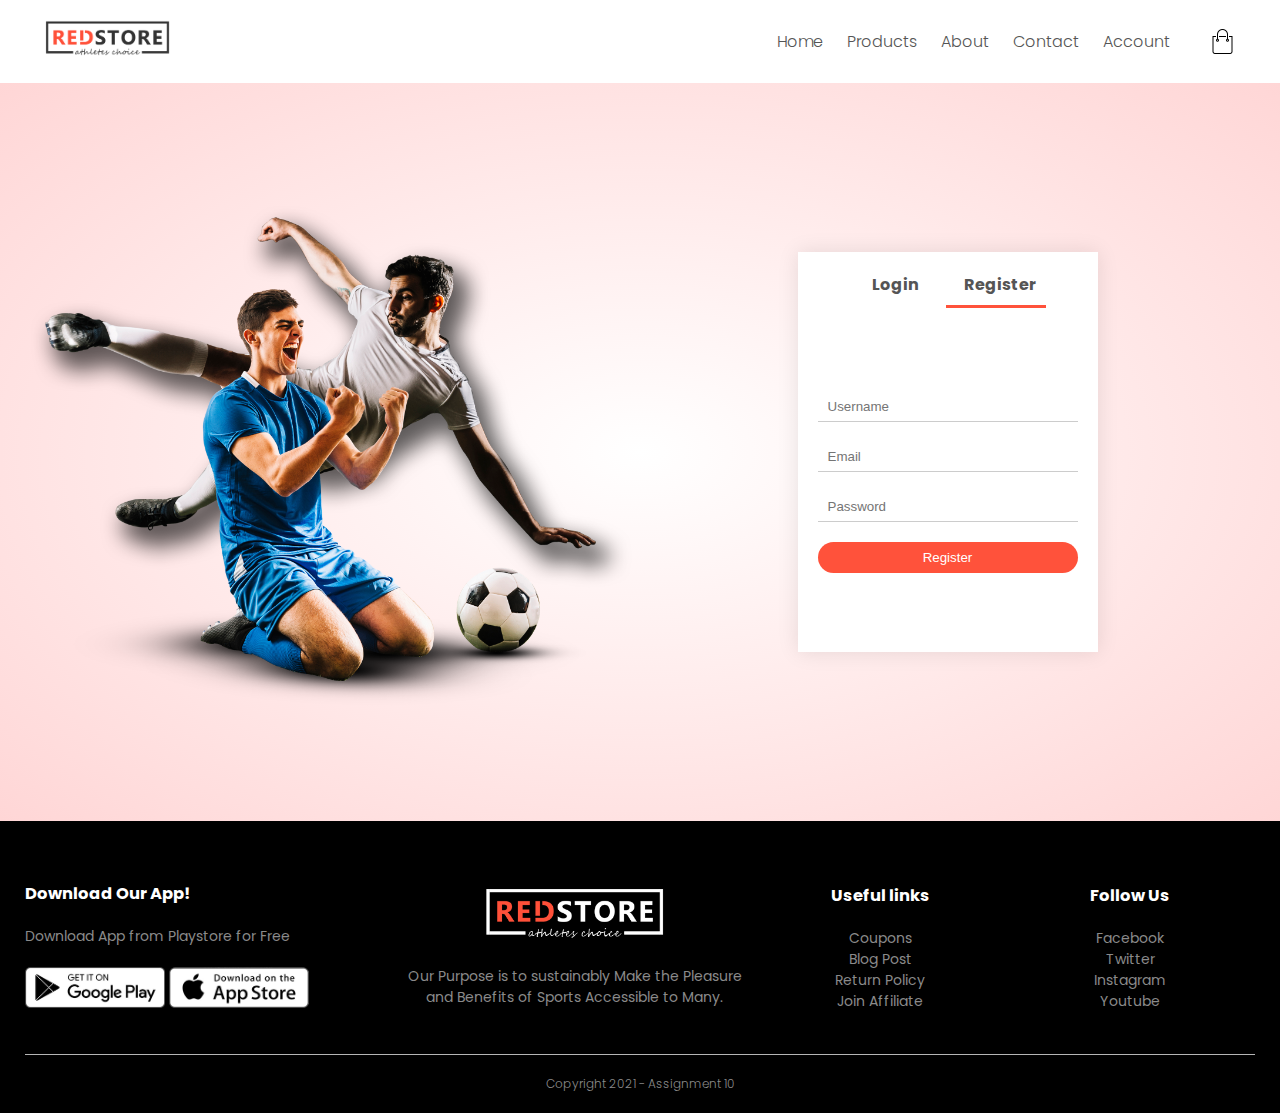
<file: account.html>
<!DOCTYPE html>
<html lang="en">

<head>
    <meta charset="UTF-8">
    <meta http-equiv="X-UA-Compatible" content="IE=edge">
    <meta name="viewport" content="width=device-width, initial-scale=1.0">
    <link rel="stylesheet" href="style.css">
    <link rel="preconnect" href="https://fonts.gstatic.com">
    <link href="https://fonts.googleapis.com/css2?family=Poppins:wght@200;300;500;700&display=swap" rel="stylesheet">
    <link rel="stylesheet" href="https://stackpath.bootstrapcdn.com/font-awesome/4.7.0/css/font-awesome.min.css">
    <title>Account - RedStore</title>
</head>

<body>
        <div class="container">
            <div class="navbar">
                <div class="logo">
                    <img src="images/logo.png" alt="Logo" width="125px">
                </div>
                <nav>
                    <ul id="MenuItems">
                        <li><a href="">Home</a></li>
                        <li><a href="">Products</a></li>
                        <li><a href="">About</a></li>
                        <li><a href="">Contact</a></li>
                        <li><a href="">Account</a></li>
                    </ul>
                </nav>
                <img src="images/cart.png" width="25px" height="25px">
                <img src="images/menu.png" class="menu-icon" onclick="menutoggle()">
            </div>
        </div>
    <!-- Account Page -->
    <div class="account-page">
        <div class="container">
            <div class="row">
                <div class="col-2">
                    <img src="images/image1.png" width="100%">
                </div>
                <div class="col-2">
                    <div class="form-container">
                        <div class="form-btn">
                            <span onclick="Login()">Login</span>
                            <span onclick="Register()">Register</span>
                            <hr id="indicator">
                        </div>

                        <form id="loginForm">
                            <input type="text" placeholder="Username">
                            <input type="password" placeholder="Password">
                            <button type="submit" class="btn">Login</button>
                            <a href="">Forget Password</a>
                        </form>

                        <form id="RegForm">
                            <input type="text" placeholder="Username">
                            <input type="email" placeholder="Email">
                            <input type="password" placeholder="Password">
                            <button type="submit" class="btn">Register</button>
                        </form>
                    </div>
                </div>
            </div>
        </div>
    </div>
        
    <!-- footer -->
    <div class="footer">
        <div class="container">
            <div class="row">
                <div class="footer-col-1">
                    <h3>Download Our App!</h3>
                    <p>Download App from Playstore for Free</p>
                    <div class="app-logo">
                        <img src="images/play-store.png">
                        <img src="images/app-store.png">
                    </div>
                </div>
                <div class="footer-col-2">
                    <img src="images/logo-white.png">
                    <p>Our Purpose is to sustainably Make the Pleasure and
                        Benefits of Sports Accessible to Many.
                    </p>
                </div>
                <div class="footer-col-3">
                    <h3>Useful links</h3>
                    <ul>
                        <li>Coupons</li>
                        <li>Blog Post</li>
                        <li>Return Policy</li>
                        <li>Join Affiliate</li>
                    </ul>
                </div>
                <div class="footer-col-3">
                    <h3>Follow Us</h3>
                    <ul>
                        <li>Facebook</li>
                        <li>Twitter</li>
                        <li>Instagram</li>
                        <li>Youtube</li>
                    </ul>
                </div>
            </div>
            <hr>
            <p class="copyright">Copyright 2021 - Assignment 10</p>
        </div>
    </div>


    <script>
        var MenuItems = document.getElementById("MenuItems");
        MenuItems.style.maxHeight = "0px";


        function menutoggle() {
            if (MenuItems.style.maxHeight == "0px") {
                MenuItems.style.maxHeight = "200px";
            }
            else {
                MenuItems.style.maxHeight = "0px";
            }
        }

        var loginForm = document.getElementById("loginForm");
        var RegForm = document.getElementById("RegForm");
        var indicator = document.getElementById("indicator");

        function Register(){
            RegForm.style.transform = "translateX(0px)";
            loginForm.style.transform = "translateX(0px)";
            indicator.style.transform = "translateX(100px)";
        }

        function Login(){
            RegForm.style.transform = "translateX(300px)";
            loginForm.style.transform = "translateX(300px)";
            indicator.style.transform = "translateX(0px)";
        }
    </script>
</body>
</html>
</file>
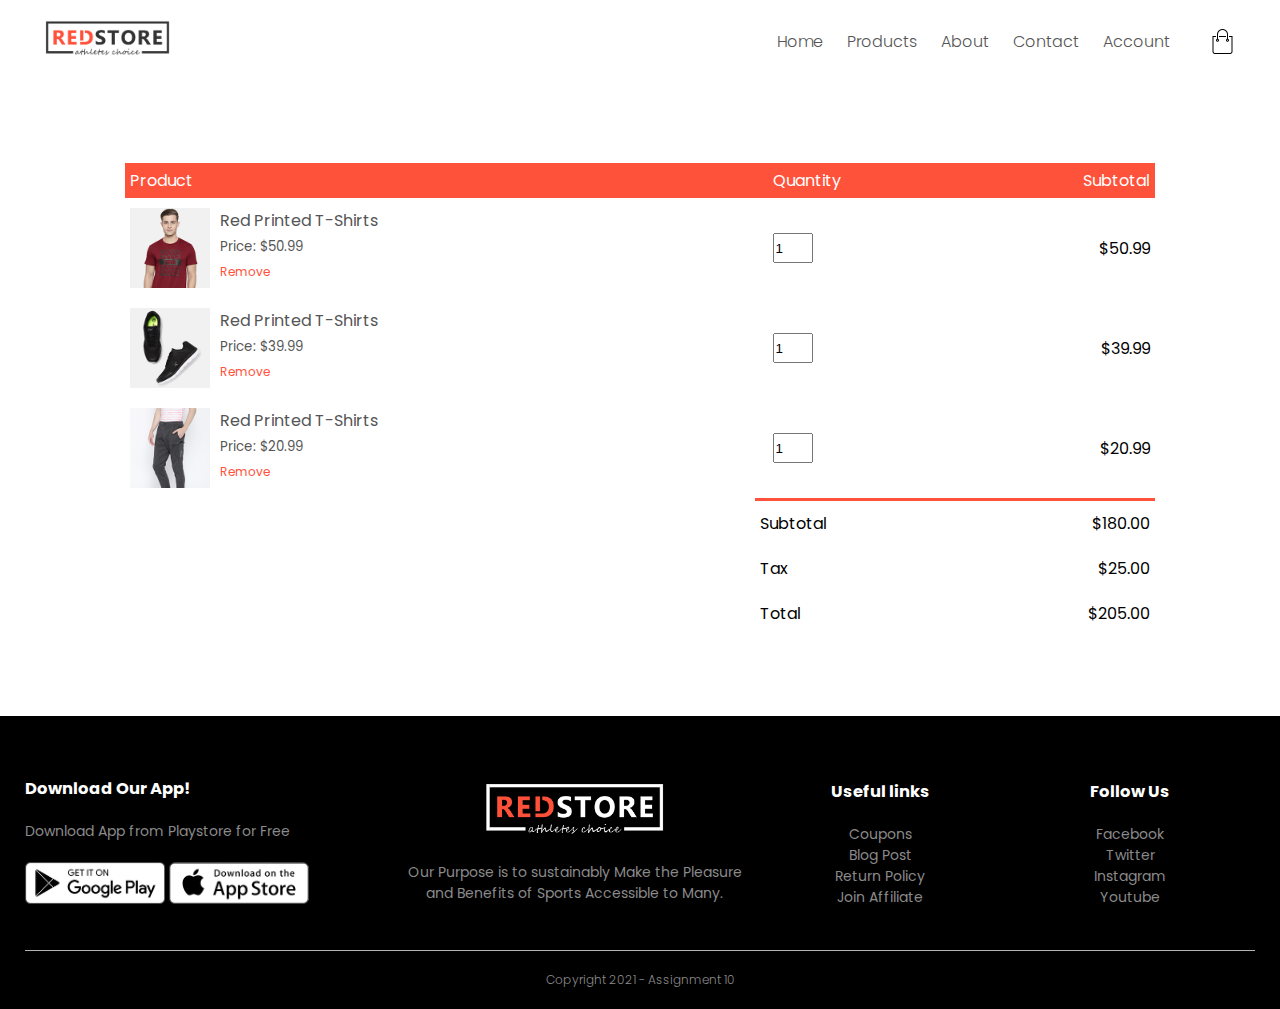
<file: cart.html>
<!DOCTYPE html>
<html lang="en">

<head>
    <meta charset="UTF-8">
    <meta http-equiv="X-UA-Compatible" content="IE=edge">
    <meta name="viewport" content="width=device-width, initial-scale=1.0">
    <link rel="stylesheet" href="style.css">
    <link rel="preconnect" href="https://fonts.gstatic.com">
    <link href="https://fonts.googleapis.com/css2?family=Poppins:wght@200;300;500;700&display=swap" rel="stylesheet">
    <link rel="stylesheet" href="https://stackpath.bootstrapcdn.com/font-awesome/4.7.0/css/font-awesome.min.css">
    <title>Cart Page - RedStore</title>
</head>

<body>
        <div class="container">
            <div class="navbar">
                <div class="logo">
                    <img src="images/logo.png" alt="Logo" width="125px">
                </div>
                <nav>
                    <ul id="MenuItems">
                        <li><a href="">Home</a></li>
                        <li><a href="">Products</a></li>
                        <li><a href="">About</a></li>
                        <li><a href="">Contact</a></li>
                        <li><a href="">Account</a></li>
                    </ul>
                </nav>
                <img src="images/cart.png" width="25px" height="25px">
                <img src="images/menu.png" class="menu-icon" onclick="menutoggle()">
            </div>
        </div>
    
        <!-- Cart Item details -->

        <div class="small-container cart-page">
            <table>
                <tr>
                    <th>Product</th>
                    <th>Quantity</th>
                    <th>Subtotal</th>
                </tr>

                <tr>
                    <td>
                        <div class="cart-info">
                            <img src="images/buy-1.jpg">
                            <div>
                                <p>Red Printed T-Shirts</p>
                                <small>Price: $50.99</small>
                                <br>
                                <a href="">Remove</a>
                            </div>
                        </div>
                    </td>
                    <td><input type="number" value="1"></td>
                    <td>$50.99</td>
                </tr>

                <tr>
                    <td>
                        <div class="cart-info">
                            <img src="images/buy-2.jpg">
                            <div>
                                <p>Red Printed T-Shirts</p>
                                <small>Price: $39.99</small>
                                <br>
                                <a href="">Remove</a>
                            </div>
                        </div>
                    </td>
                    <td><input type="number" value="1"></td>
                    <td>$39.99</td>
                </tr>
                <tr>
                    <td>
                        <div class="cart-info">
                            <img src="images/buy-3.jpg">
                            <div>
                                <p>Red Printed T-Shirts</p>
                                <small>Price: $20.99</small>
                                <br>
                                <a href="">Remove</a>
                            </div>
                        </div>
                    </td>
                    <td><input type="number" value="1"></td>
                    <td>$20.99</td>
                </tr>
            </table>

            <div class="total-price">
                <table>
                    <tr>
                        <td>Subtotal</td>
                        <td>$180.00</td>
                    </tr>
                    <tr>
                        <td>Tax</td>
                        <td>$25.00</td>
                    </tr>
                    <tr>
                        <td>Total</td>
                        <td>$205.00</td>
                    </tr>
                </table>
            </div>

        </div>
        
        
    
    <!-- footer -->
    <div class="footer">
        <div class="container">
            <div class="row">
                <div class="footer-col-1">
                    <h3>Download Our App!</h3>
                    <p>Download App from Playstore for Free</p>
                    <div class="app-logo">
                        <img src="images/play-store.png">
                        <img src="images/app-store.png">
                    </div>
                </div>
                <div class="footer-col-2">
                    <img src="images/logo-white.png">
                    <p>Our Purpose is to sustainably Make the Pleasure and
                        Benefits of Sports Accessible to Many.
                    </p>
                </div>
                <div class="footer-col-3">
                    <h3>Useful links</h3>
                    <ul>
                        <li>Coupons</li>
                        <li>Blog Post</li>
                        <li>Return Policy</li>
                        <li>Join Affiliate</li>
                    </ul>
                </div>
                <div class="footer-col-3">
                    <h3>Follow Us</h3>
                    <ul>
                        <li>Facebook</li>
                        <li>Twitter</li>
                        <li>Instagram</li>
                        <li>Youtube</li>
                    </ul>
                </div>
            </div>
            <hr>
            <p class="copyright">Copyright 2021 - Assignment 10</p>
        </div>
    </div>


    <script>
        var MenuItems = document.getElementById("MenuItems");
        MenuItems.style.maxHeight = "0px";


        function menutoggle() {
            if (MenuItems.style.maxHeight == "0px") {
                MenuItems.style.maxHeight = "200px";
            }
            else {
                MenuItems.style.maxHeight = "0px";
            }
        }

    </script>
</body>
</html>
</file>
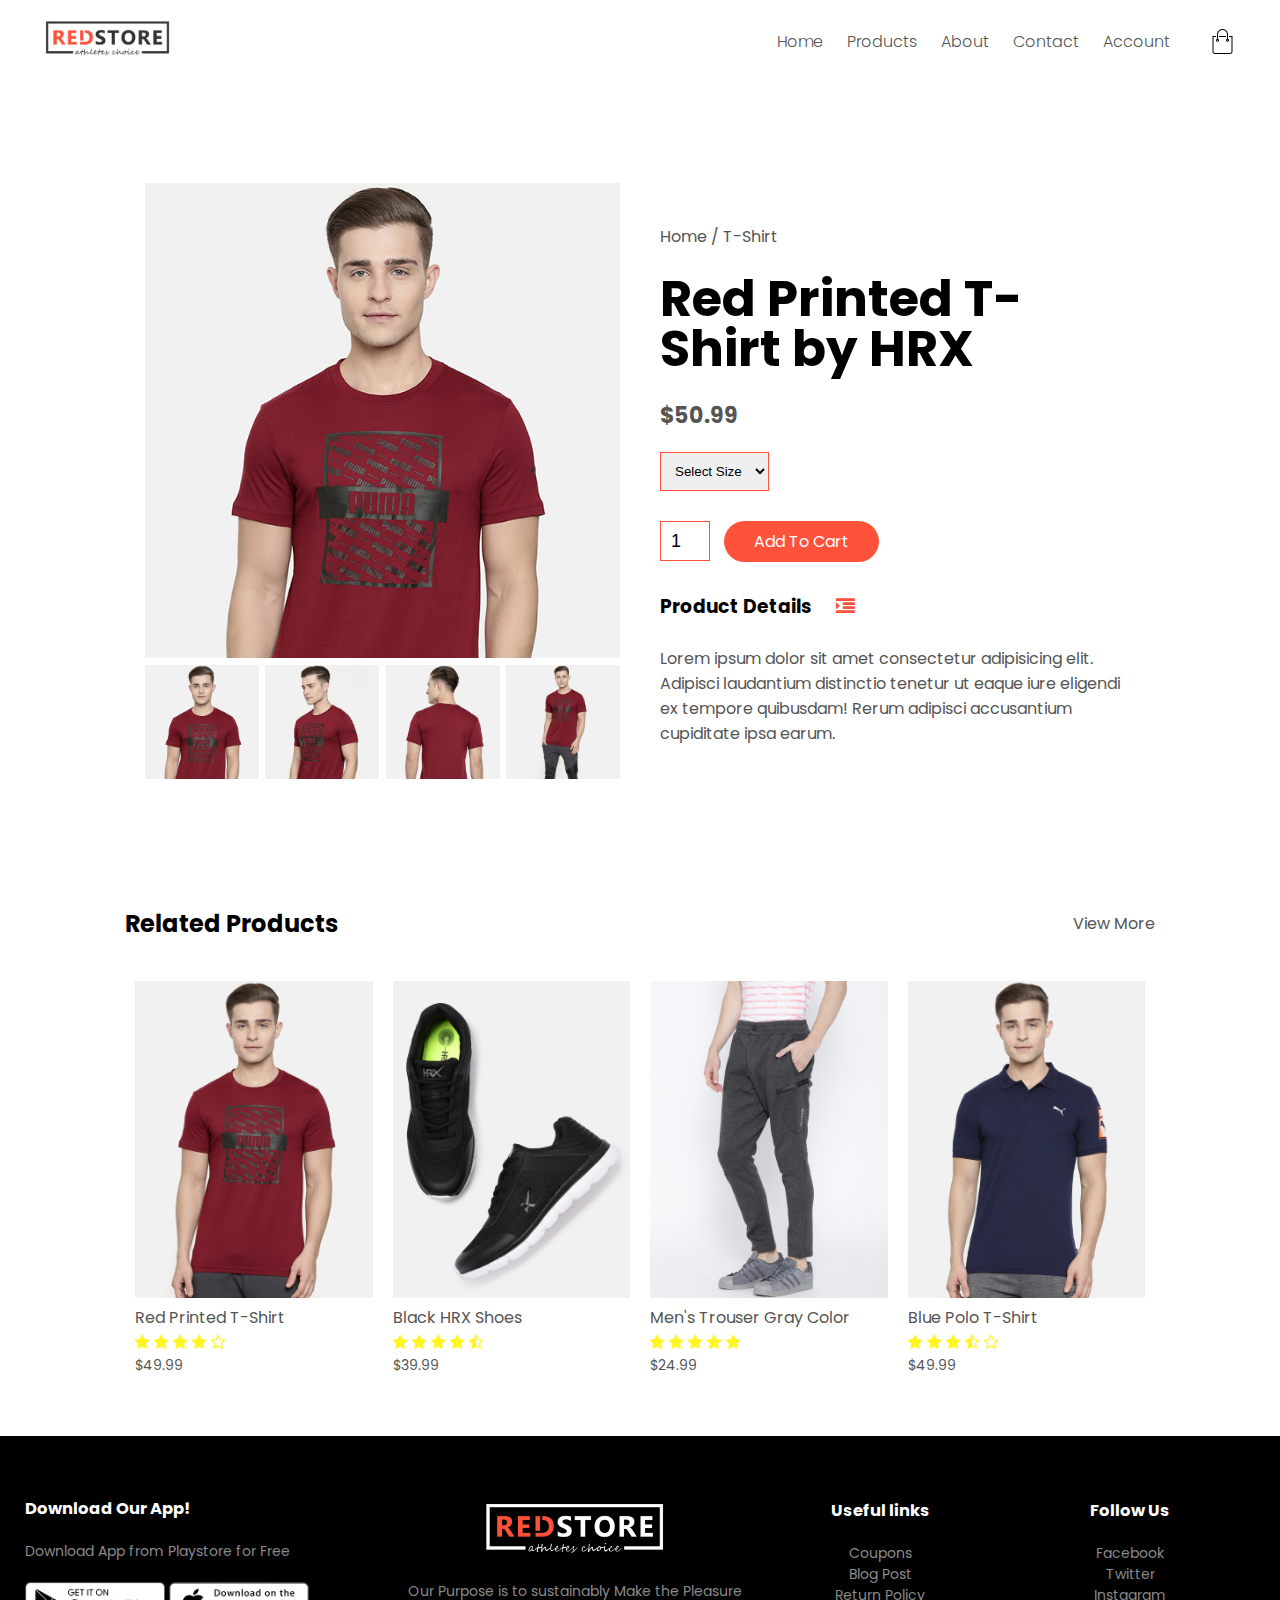
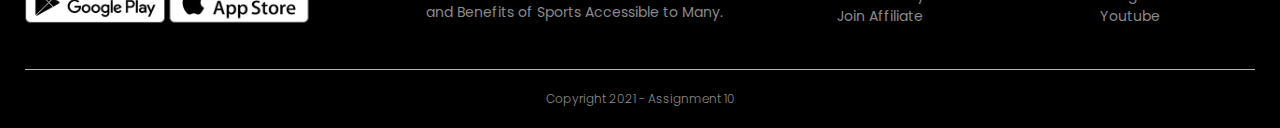
<file: products-details.html>
<!DOCTYPE html>
<html lang="en">

<head>
    <meta charset="UTF-8">
    <meta http-equiv="X-UA-Compatible" content="IE=edge">
    <meta name="viewport" content="width=device-width, initial-scale=1.0">
    <link rel="stylesheet" href="style.css">
    <link rel="preconnect" href="https://fonts.gstatic.com">
    <link href="https://fonts.googleapis.com/css2?family=Poppins:wght@200;300;500;700&display=swap" rel="stylesheet">
    <link rel="stylesheet" href="https://stackpath.bootstrapcdn.com/font-awesome/4.7.0/css/font-awesome.min.css">
    <title>Red Printed T-Shirt by HRX - RedStore</title>
</head>

<body>
        <div class="container">
            <div class="navbar">
                <div class="logo">
                    <img src="images/logo.png" alt="Logo" width="125px">
                </div>
                <nav>
                    <ul id="MenuItems">
                        <li><a href="">Home</a></li>
                        <li><a href="">Products</a></li>
                        <li><a href="">About</a></li>
                        <li><a href="">Contact</a></li>
                        <li><a href="">Account</a></li>
                    </ul>
                </nav>
                <img src="images/cart.png" width="25px" height="25px">
                <img src="images/menu.png" class="menu-icon" onclick="menutoggle()">
            </div>
        </div>
    
        <!-- single product details -->
        <div class="small-container single-product">
            <div class="row">
                <div class="col-2">
                    <img src="images/gallery-1.jpg" width="100%" id="productImg">
                    <div class="small-img-row">
                        <div class="small-img-col">
                            <img src="images/gallery-1.jpg" width="100%" class="small-img">
                        </div>
                        <div class="small-img-col">
                            <img src="images/gallery-2.jpg" width="100%" class="small-img">
                        </div>
                        <div class="small-img-col">
                            <img src="images/gallery-3.jpg" width="100%" class="small-img">
                        </div>
                        <div class="small-img-col">
                            <img src="images/gallery-4.jpg" width="100%" class="small-img">
                        </div>
                    </div>
                </div>
                <div class="col-2">
                    <p>Home / T-Shirt</p>
                    <h1>Red Printed T-Shirt by HRX</h1>
                    <h4>$50.99</h4>
                    <select>
                        <option disabled selected>Select Size</option>
                        <option>XXL</option>
                        <option>XL</option>
                        <option>Large</option>
                        <option>Medium</option>
                        <option>Small</option>
                    </select>
                    <input type="number" value="1">
                    <a href="" class="btn">Add To Cart</a>
                    <h3>Product Details <i class="fa fa-indent"></i></h3>
                     <br>
                    <p>Lorem ipsum dolor sit amet consectetur adipisicing elit. Adipisci laudantium distinctio tenetur ut eaque iure eligendi ex tempore quibusdam! Rerum adipisci accusantium cupiditate ipsa earum.</p>
                </div>
            </div>
        </div>

        <!-- title -->
        <div class="small-container">
            <div class="row row-2">
                <h2>Related Products</h2>
                <p>View More</p>
            </div>
        </div>
        <!-- products -->
    <div class="small-container">
        <!-- <h2 class="title">Featured Products</h2> -->
        <div class="row">
            <div class="col-4">
                <img src="images/product-1.jpg">
                <h4>Red Printed T-Shirt</h4>
                <div class="rating">
                    <i class="fa fa-star"></i>
                    <i class="fa fa-star"></i>
                    <i class="fa fa-star"></i>
                    <i class="fa fa-star"></i>
                    <i class="fa fa-star-o"></i>
                </div>
                <p>$49.99</p>
            </div>

            <div class="col-4">
                <img src="images/product-2.jpg">
                <h4>Black HRX Shoes</h4>
                <div class="rating">
                    <i class="fa fa-star"></i>
                    <i class="fa fa-star"></i>
                    <i class="fa fa-star"></i>
                    <i class="fa fa-star"></i>
                    <i class="fa fa-star-half-o"></i>
                </div>
                <p>$39.99</p>
            </div>

            <div class="col-4">
                <img src="images/product-3.jpg">
                <h4>Men's Trouser Gray Color</h4>
                <div class="rating">
                    <i class="fa fa-star"></i>
                    <i class="fa fa-star"></i>
                    <i class="fa fa-star"></i>
                    <i class="fa fa-star"></i>
                    <i class="fa fa-star"></i>
                </div>
                <p>$24.99</p>
            </div>

            <div class="col-4">
                <img src="images/product-4.jpg">
                <h4>Blue Polo T-Shirt</h4>
                <div class="rating">
                    <i class="fa fa-star"></i>
                    <i class="fa fa-star"></i>
                    <i class="fa fa-star"></i>
                    <i class="fa fa-star-half-o"></i>
                    <i class="fa fa-star-o"></i>
                </div>
                <p>$49.99</p>
            </div>
        </div>
    </div>

    <!-- footer -->
    <div class="footer">
        <div class="container">
            <div class="row">
                <div class="footer-col-1">
                    <h3>Download Our App!</h3>
                    <p>Download App from Playstore for Free</p>
                    <div class="app-logo">
                        <img src="images/play-store.png">
                        <img src="images/app-store.png">
                    </div>
                </div>
                <div class="footer-col-2">
                    <img src="images/logo-white.png">
                    <p>Our Purpose is to sustainably Make the Pleasure and
                        Benefits of Sports Accessible to Many.
                    </p>
                </div>
                <div class="footer-col-3">
                    <h3>Useful links</h3>
                    <ul>
                        <li>Coupons</li>
                        <li>Blog Post</li>
                        <li>Return Policy</li>
                        <li>Join Affiliate</li>
                    </ul>
                </div>
                <div class="footer-col-3">
                    <h3>Follow Us</h3>
                    <ul>
                        <li>Facebook</li>
                        <li>Twitter</li>
                        <li>Instagram</li>
                        <li>Youtube</li>
                    </ul>
                </div>
            </div>
            <hr>
            <p class="copyright">Copyright 2021 - Assignment 10</p>
        </div>
    </div>


    <script>
        var MenuItems = document.getElementById("MenuItems");
        MenuItems.style.maxHeight = "0px";


        function menutoggle() {
            if (MenuItems.style.maxHeight == "0px") {
                MenuItems.style.maxHeight = "200px";
            }
            else {
                MenuItems.style.maxHeight = "0px";
            }
        }

        var productImg = document.getElementById("productImg");
        var SmallImg = document.getElementsByClassName("small-img");
        SmallImg[0].onclick = function(){
            productImg.src = SmallImg[0].src;
        }
        SmallImg[1].onclick = function(){
            productImg.src = SmallImg[1].src;
        }
        SmallImg[2].onclick = function(){
            productImg.src = SmallImg[2].src;
        }
        SmallImg[3].onclick = function(){
            productImg.src = SmallImg[3].src;
        }


    </script>
</body>
</html>
</file>
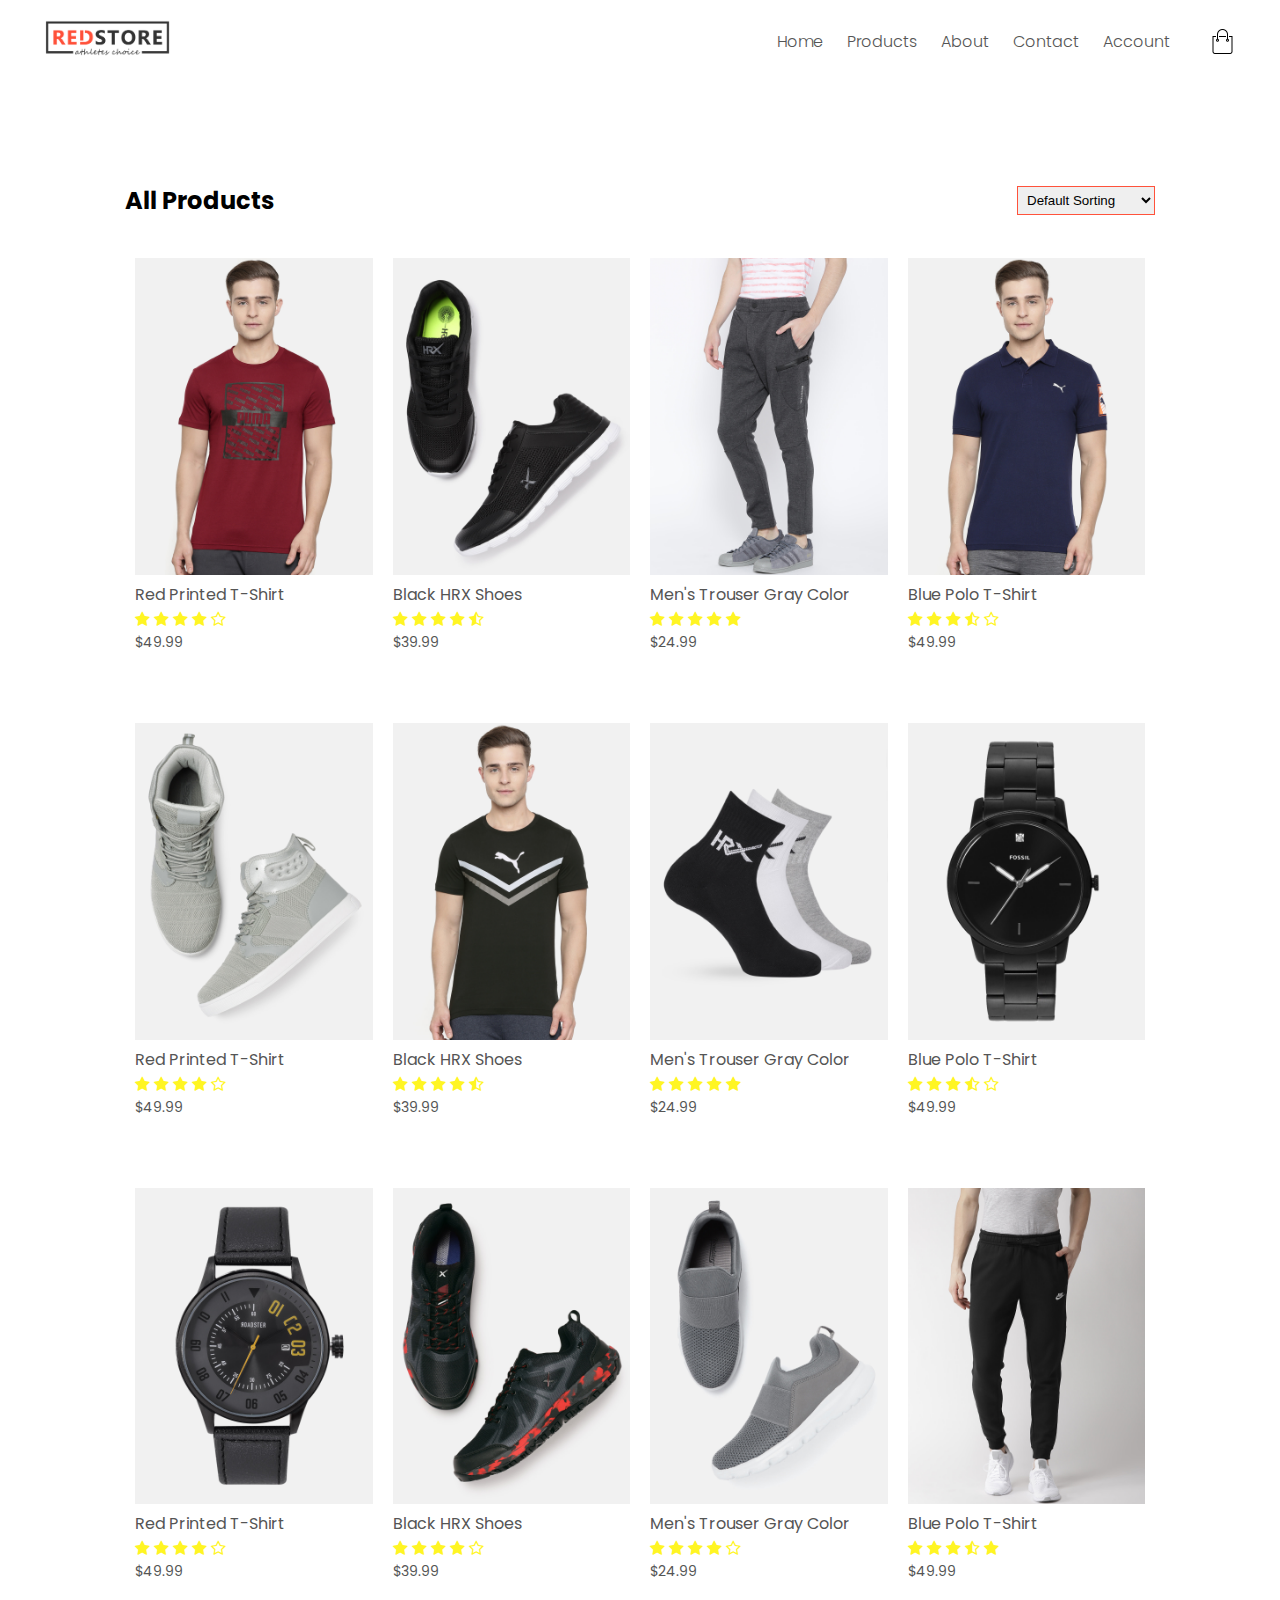
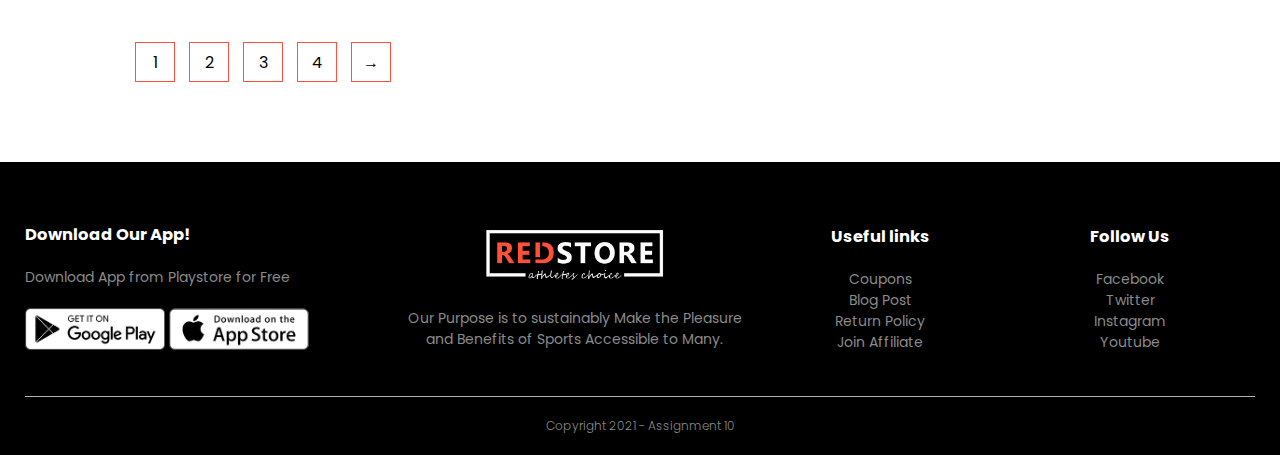
<file: products.html>
<!DOCTYPE html>
<html lang="en">

<head>
    <meta charset="UTF-8">
    <meta http-equiv="X-UA-Compatible" content="IE=edge">
    <meta name="viewport" content="width=device-width, initial-scale=1.0">
    <link rel="stylesheet" href="style.css">
    <link rel="preconnect" href="https://fonts.gstatic.com">
    <link href="https://fonts.googleapis.com/css2?family=Poppins:wght@200;300;500;700&display=swap" rel="stylesheet">
    <link rel="stylesheet" href="https://stackpath.bootstrapcdn.com/font-awesome/4.7.0/css/font-awesome.min.css">
    <title>All Products - RedStore</title>
</head>

<body>
        <div class="container">
            <div class="navbar">
                <div class="logo">
                    <img src="images/logo.png" alt="Logo" width="125px">
                </div>
                <nav>
                    <ul id="MenuItems">
                        <li><a href="">Home</a></li>
                        <li><a href="">Products</a></li>
                        <li><a href="">About</a></li>
                        <li><a href="">Contact</a></li>
                        <li><a href="">Account</a></li>
                    </ul>
                </nav>
                <img src="images/cart.png" width="25px" height="25px">
                <img src="images/menu.png" class="menu-icon" onclick="menutoggle()">
            </div>
        </div>
    
    <div class="small-container">
        <!-- <h2 class="title">Featured Products</h2> -->
        <div class="row row-2">
            <h2>All Products</h2>
            <select>
                <option>Default Sorting</option>
                <option>Sort by Price</option>
                <option>Sort by Popularity</option>
                <option>Sort by Rating</option>
                <option>Sort by Sale</option>
            </select>
        </div>
        <div class="row">
            <div class="col-4">
                <img src="images/product-1.jpg">
                <h4>Red Printed T-Shirt</h4>
                <div class="rating">
                    <i class="fa fa-star"></i>
                    <i class="fa fa-star"></i>
                    <i class="fa fa-star"></i>
                    <i class="fa fa-star"></i>
                    <i class="fa fa-star-o"></i>
                </div>
                <p>$49.99</p>
            </div>

            <div class="col-4">
                <img src="images/product-2.jpg">
                <h4>Black HRX Shoes</h4>
                <div class="rating">
                    <i class="fa fa-star"></i>
                    <i class="fa fa-star"></i>
                    <i class="fa fa-star"></i>
                    <i class="fa fa-star"></i>
                    <i class="fa fa-star-half-o"></i>
                </div>
                <p>$39.99</p>
            </div>

            <div class="col-4">
                <img src="images/product-3.jpg">
                <h4>Men's Trouser Gray Color</h4>
                <div class="rating">
                    <i class="fa fa-star"></i>
                    <i class="fa fa-star"></i>
                    <i class="fa fa-star"></i>
                    <i class="fa fa-star"></i>
                    <i class="fa fa-star"></i>
                </div>
                <p>$24.99</p>
            </div>

            <div class="col-4">
                <img src="images/product-4.jpg">
                <h4>Blue Polo T-Shirt</h4>
                <div class="rating">
                    <i class="fa fa-star"></i>
                    <i class="fa fa-star"></i>
                    <i class="fa fa-star"></i>
                    <i class="fa fa-star-half-o"></i>
                    <i class="fa fa-star-o"></i>
                </div>
                <p>$49.99</p>
            </div>
        </div>
        <div class="row">
            <div class="col-4">
                <img src="images/product-5.jpg">
                <h4>Red Printed T-Shirt</h4>
                <div class="rating">
                    <i class="fa fa-star"></i>
                    <i class="fa fa-star"></i>
                    <i class="fa fa-star"></i>
                    <i class="fa fa-star"></i>
                    <i class="fa fa-star-o"></i>
                </div>
                <p>$49.99</p>
            </div>

            <div class="col-4">
                <img src="images/product-6.jpg">
                <h4>Black HRX Shoes</h4>
                <div class="rating">
                    <i class="fa fa-star"></i>
                    <i class="fa fa-star"></i>
                    <i class="fa fa-star"></i>
                    <i class="fa fa-star"></i>
                    <i class="fa fa-star-half-o"></i>
                </div>
                <p>$39.99</p>
            </div>

            <div class="col-4">
                <img src="images/product-7.jpg">
                <h4>Men's Trouser Gray Color</h4>
                <div class="rating">
                    <i class="fa fa-star"></i>
                    <i class="fa fa-star"></i>
                    <i class="fa fa-star"></i>
                    <i class="fa fa-star"></i>
                    <i class="fa fa-star"></i>
                </div>
                <p>$24.99</p>
            </div>

            <div class="col-4">
                <img src="images/product-8.jpg">
                <h4>Blue Polo T-Shirt</h4>
                <div class="rating">
                    <i class="fa fa-star"></i>
                    <i class="fa fa-star"></i>
                    <i class="fa fa-star"></i>
                    <i class="fa fa-star-half-o"></i>
                    <i class="fa fa-star-o"></i>
                </div>
                <p>$49.99</p>
            </div>
            <div class="col-4">
                <img src="images/product-9.jpg">
                <h4>Red Printed T-Shirt</h4>
                <div class="rating">
                    <i class="fa fa-star"></i>
                    <i class="fa fa-star"></i>
                    <i class="fa fa-star"></i>
                    <i class="fa fa-star"></i>
                    <i class="fa fa-star-o"></i>
                </div>
                <p>$49.99</p>
            </div>

            <div class="col-4">
                <img src="images/product-10.jpg">
                <h4>Black HRX Shoes</h4>
                <div class="rating">
                    <i class="fa fa-star"></i>
                    <i class="fa fa-star"></i>
                    <i class="fa fa-star"></i>
                    <i class="fa fa-star"></i>
                    <i class="fa fa-star-o"></i>
                </div>
                <p>$39.99</p>
            </div>

            <div class="col-4">
                <img src="images/product-11.jpg">
                <h4>Men's Trouser Gray Color</h4>
                <div class="rating">
                    <i class="fa fa-star"></i>
                    <i class="fa fa-star"></i>
                    <i class="fa fa-star"></i>
                    <i class="fa fa-star"></i>
                    <i class="fa fa-star-o"></i>
                </div>
                <p>$24.99</p>
            </div>

            <div class="col-4">
                <img src="images/product-12.jpg">
                <h4>Blue Polo T-Shirt</h4>
                <div class="rating">
                    <i class="fa fa-star"></i>
                    <i class="fa fa-star"></i>
                    <i class="fa fa-star"></i>
                    <i class="fa fa-star-half-o"></i>
                    <i class="fa fa-star"></i>
                </div>
                <p>$49.99</p>
            </div>
        </div>

        <div class="page-btn">
            <span>1</span>
            <span>2</span>
            <span>3</span>
            <span>4</span>
            <span>&#8594;</span>
        </div>
    </div>

    <!-- footer -->
    <div class="footer">
        <div class="container">
            <div class="row">
                <div class="footer-col-1">
                    <h3>Download Our App!</h3>
                    <p>Download App from Playstore for Free</p>
                    <div class="app-logo">
                        <img src="images/play-store.png">
                        <img src="images/app-store.png">
                    </div>
                </div>
                <div class="footer-col-2">
                    <img src="images/logo-white.png">
                    <p>Our Purpose is to sustainably Make the Pleasure and
                        Benefits of Sports Accessible to Many.
                    </p>
                </div>
                <div class="footer-col-3">
                    <h3>Useful links</h3>
                    <ul>
                        <li>Coupons</li>
                        <li>Blog Post</li>
                        <li>Return Policy</li>
                        <li>Join Affiliate</li>
                    </ul>
                </div>
                <div class="footer-col-3">
                    <h3>Follow Us</h3>
                    <ul>
                        <li>Facebook</li>
                        <li>Twitter</li>
                        <li>Instagram</li>
                        <li>Youtube</li>
                    </ul>
                </div>
            </div>
            <hr>
            <p class="copyright">Copyright 2021 - Assignment 10</p>
        </div>
    </div>


    <script>
        var MenuItems = document.getElementById("MenuItems");
        MenuItems.style.maxHeight = "0px";


        function menutoggle() {
            if (MenuItems.style.maxHeight == "0px") {
                MenuItems.style.maxHeight = "200px";
            }
            else {
                MenuItems.style.maxHeight = "0px";
            }
        }
    </script>
</body>
</html>
</file>
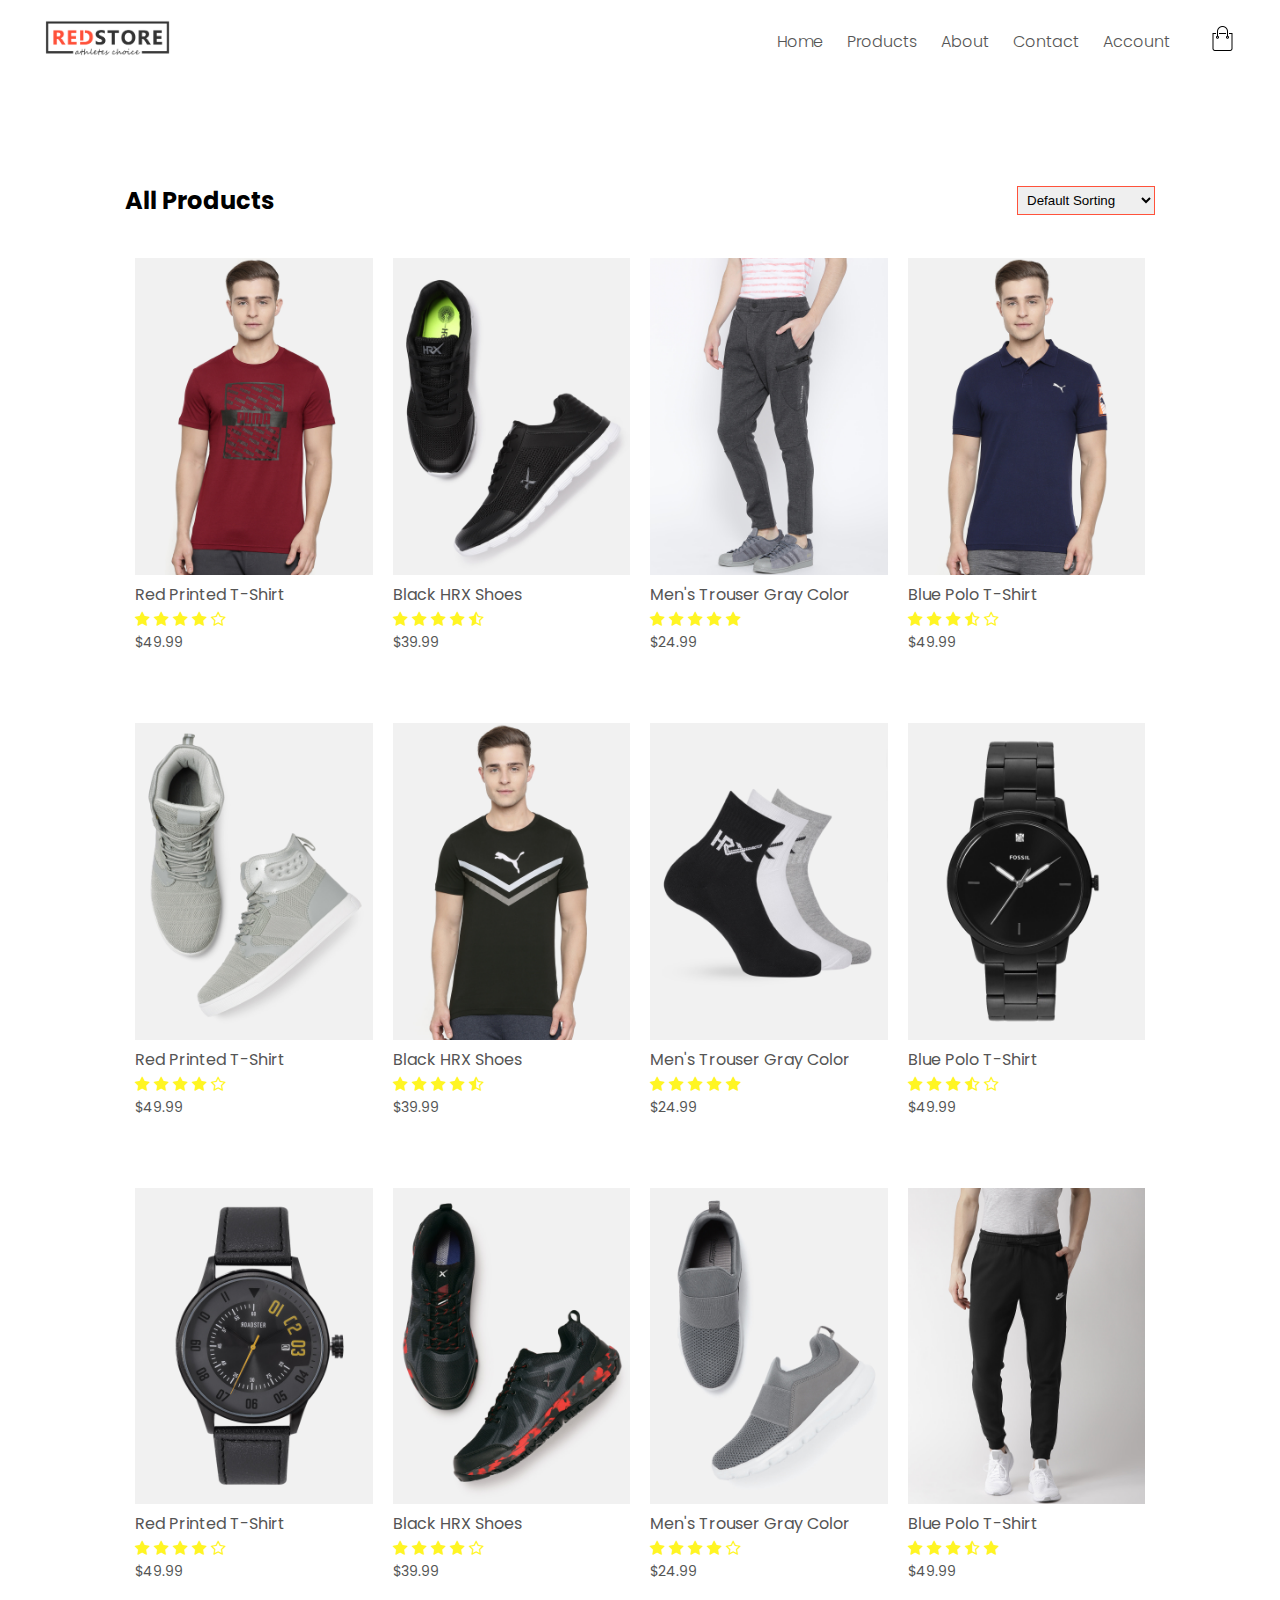
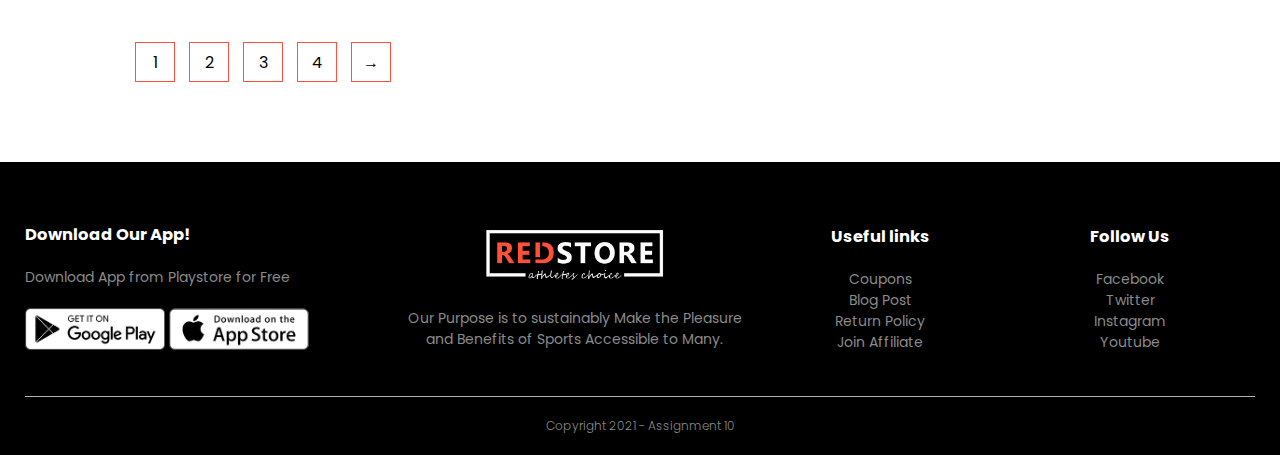
<file: y/products.html>
<!DOCTYPE html>
<html lang="en">

<head>
    <meta charset="UTF-8">
    <meta http-equiv="X-UA-Compatible" content="IE=edge">
    <meta name="viewport" content="width=device-width, initial-scale=1.0">
    <link rel="stylesheet" href="style.css">
    <link rel="preconnect" href="https://fonts.gstatic.com">
    <link href="https://fonts.googleapis.com/css2?family=Poppins:wght@200;300;500;700&display=swap" rel="stylesheet">
    <link rel="stylesheet" href="https://stackpath.bootstrapcdn.com/font-awesome/4.7.0/css/font-awesome.min.css">
    <title>All Products - RedStore</title>
</head>

<body>
        <div class="container">
            <div class="navbar">
                <div class="logo">
                    <a href="index.html"><img src="images/logo.png" alt="Logo" width="125px"></a>
                </div>
                <nav>
                    <ul id="MenuItems">
                        <li><a href="index.html">Home</a></li>
                        <li><a href="products.html">Products</a></li>
                        <li><a href="about.html">About</a></li>
                        <li><a href="">Contact</a></li>
                        <li><a href="account.html">Account</a></li>
                    </ul>
                </nav>
                <a href="cart.html"><img src="images/cart.png" width="25px" height="25px"></a>
                <img src="images/menu.png" class="menu-icon" onclick="menutoggle()">
            </div>
        </div>
    
    <div class="small-container">
        <!-- <h2 class="title">Featured Products</h2> -->
        <div class="row row-2">
            <h2>All Products</h2>
            <select>
                <option>Default Sorting</option>
                <option>Sort by Price</option>
                <option>Sort by Popularity</option>
                <option>Sort by Rating</option>
                <option>Sort by Sale</option>
            </select>
        </div>
        <div class="row">
            <div class="col-4">
                <img src="images/product-1.jpg">
                <h4>Red Printed T-Shirt</h4>
                <div class="rating">
                    <i class="fa fa-star"></i>
                    <i class="fa fa-star"></i>
                    <i class="fa fa-star"></i>
                    <i class="fa fa-star"></i>
                    <i class="fa fa-star-o"></i>
                </div>
                <p>$49.99</p>
            </div>

            <div class="col-4">
                <img src="images/product-2.jpg">
                <h4>Black HRX Shoes</h4>
                <div class="rating">
                    <i class="fa fa-star"></i>
                    <i class="fa fa-star"></i>
                    <i class="fa fa-star"></i>
                    <i class="fa fa-star"></i>
                    <i class="fa fa-star-half-o"></i>
                </div>
                <p>$39.99</p>
            </div>

            <div class="col-4">
                <img src="images/product-3.jpg">
                <h4>Men's Trouser Gray Color</h4>
                <div class="rating">
                    <i class="fa fa-star"></i>
                    <i class="fa fa-star"></i>
                    <i class="fa fa-star"></i>
                    <i class="fa fa-star"></i>
                    <i class="fa fa-star"></i>
                </div>
                <p>$24.99</p>
            </div>

            <div class="col-4">
                <img src="images/product-4.jpg">
                <h4>Blue Polo T-Shirt</h4>
                <div class="rating">
                    <i class="fa fa-star"></i>
                    <i class="fa fa-star"></i>
                    <i class="fa fa-star"></i>
                    <i class="fa fa-star-half-o"></i>
                    <i class="fa fa-star-o"></i>
                </div>
                <p>$49.99</p>
            </div>
        </div>
        <div class="row">
            <div class="col-4">
                <img src="images/product-5.jpg">
                <h4>Red Printed T-Shirt</h4>
                <div class="rating">
                    <i class="fa fa-star"></i>
                    <i class="fa fa-star"></i>
                    <i class="fa fa-star"></i>
                    <i class="fa fa-star"></i>
                    <i class="fa fa-star-o"></i>
                </div>
                <p>$49.99</p>
            </div>

            <div class="col-4">
                <img src="images/product-6.jpg">
                <h4>Black HRX Shoes</h4>
                <div class="rating">
                    <i class="fa fa-star"></i>
                    <i class="fa fa-star"></i>
                    <i class="fa fa-star"></i>
                    <i class="fa fa-star"></i>
                    <i class="fa fa-star-half-o"></i>
                </div>
                <p>$39.99</p>
            </div>

            <div class="col-4">
                <img src="images/product-7.jpg">
                <h4>Men's Trouser Gray Color</h4>
                <div class="rating">
                    <i class="fa fa-star"></i>
                    <i class="fa fa-star"></i>
                    <i class="fa fa-star"></i>
                    <i class="fa fa-star"></i>
                    <i class="fa fa-star"></i>
                </div>
                <p>$24.99</p>
            </div>

            <div class="col-4">
                <img src="images/product-8.jpg">
                <h4>Blue Polo T-Shirt</h4>
                <div class="rating">
                    <i class="fa fa-star"></i>
                    <i class="fa fa-star"></i>
                    <i class="fa fa-star"></i>
                    <i class="fa fa-star-half-o"></i>
                    <i class="fa fa-star-o"></i>
                </div>
                <p>$49.99</p>
            </div>
            <div class="col-4">
                <img src="images/product-9.jpg">
                <h4>Red Printed T-Shirt</h4>
                <div class="rating">
                    <i class="fa fa-star"></i>
                    <i class="fa fa-star"></i>
                    <i class="fa fa-star"></i>
                    <i class="fa fa-star"></i>
                    <i class="fa fa-star-o"></i>
                </div>
                <p>$49.99</p>
            </div>

            <div class="col-4">
                <img src="images/product-10.jpg">
                <h4>Black HRX Shoes</h4>
                <div class="rating">
                    <i class="fa fa-star"></i>
                    <i class="fa fa-star"></i>
                    <i class="fa fa-star"></i>
                    <i class="fa fa-star"></i>
                    <i class="fa fa-star-o"></i>
                </div>
                <p>$39.99</p>
            </div>

            <div class="col-4">
                <img src="images/product-11.jpg">
                <h4>Men's Trouser Gray Color</h4>
                <div class="rating">
                    <i class="fa fa-star"></i>
                    <i class="fa fa-star"></i>
                    <i class="fa fa-star"></i>
                    <i class="fa fa-star"></i>
                    <i class="fa fa-star-o"></i>
                </div>
                <p>$24.99</p>
            </div>

            <div class="col-4">
                <img src="images/product-12.jpg">
                <h4>Blue Polo T-Shirt</h4>
                <div class="rating">
                    <i class="fa fa-star"></i>
                    <i class="fa fa-star"></i>
                    <i class="fa fa-star"></i>
                    <i class="fa fa-star-half-o"></i>
                    <i class="fa fa-star"></i>
                </div>
                <p>$49.99</p>
            </div>
        </div>

        <div class="page-btn">
            <span>1</span>
            <span>2</span>
            <span>3</span>
            <span>4</span>
            <span>&#8594;</span>
        </div>
    </div>

    <!-- footer -->
    <div class="footer">
        <div class="container">
            <div class="row">
                <div class="footer-col-1">
                    <h3>Download Our App!</h3>
                    <p>Download App from Playstore for Free</p>
                    <div class="app-logo">
                        <img src="images/play-store.png">
                        <img src="images/app-store.png">
                    </div>
                </div>
                <div class="footer-col-2">
                    <img src="images/logo-white.png">
                    <p>Our Purpose is to sustainably Make the Pleasure and
                        Benefits of Sports Accessible to Many.
                    </p>
                </div>
                <div class="footer-col-3">
                    <h3>Useful links</h3>
                    <ul>
                        <li>Coupons</li>
                        <li>Blog Post</li>
                        <li>Return Policy</li>
                        <li>Join Affiliate</li>
                    </ul>
                </div>
                <div class="footer-col-3">
                    <h3>Follow Us</h3>
                    <ul>
                        <li>Facebook</li>
                        <li>Twitter</li>
                        <li>Instagram</li>
                        <li>Youtube</li>
                    </ul>
                </div>
            </div>
            <hr>
            <p class="copyright">Copyright 2021 - Assignment 10</p>
        </div>
    </div>


    <script>
        var MenuItems = document.getElementById("MenuItems");
        MenuItems.style.maxHeight = "0px";


        function menutoggle() {
            if (MenuItems.style.maxHeight == "0px") {
                MenuItems.style.maxHeight = "200px";
            }
            else {
                MenuItems.style.maxHeight = "0px";
            }
        }
    </script>
</body>
</html>
</file>
<file: style.css>
*{
    margin: 0;
    padding: 0;
    box-sizing: border-box;
    
}
body{
    font-family: 'Poppins', sans-serif;
}

.navbar{
    display: flex;
    align-items: center;
    padding: 20px;
}
nav{
    flex: 1;
    text-align: right;
    font-weight: 300;
}

nav ul{
    display: inline-block;
    list-style-type: none;
    margin-right: 20px;
}
nav ul li{
    display: inline-block;
    margin-right: 20px;
}
a{
    text-decoration: none;
    color: #555;
}
p{
    color: #555;
}
.container{
    max-width: 1300px;
    margin: auto;
    padding: 0px 25px;
}

.row{
    display: flex;
    align-items: center;
    flex-wrap: wrap;
    justify-content: space-around;
}

.col-2{
    flex-basis: 50%;
    min-width: 300px;
}

.col-2 img{
    max-width: 100%;
    padding: 50px 0px;
}

.col-2 h1{
    font-size: 50px;
    line-height: 50px;
    margin: 25px 0px;
}

.btn{
    display: inline-block;
    background: #ff523b;
    color: #fff;
    padding: 8px 30px;
    margin: 30px 0px;
    border-radius: 30px;
    transition: background 0.5s;
}
.btn:hover{
    background-color: #aa2413;
}

.header{
    background: radial-gradient(#fff,#ffd6d6);
}

.header .row{
    margin-top: 70px;
}

/* ------Featured Section ------ */

.categories{
    margin: 70px 0;
}

.col-3{
    flex-basis: 30%;
    min-width: 250px;
    margin-bottom: 30px;
}

.col-3 img{
    width: 100%;
}

.small-container{
    max-width: 1080px;
    margin: auto;
    padding: 0 25px;
}

/* ------Featured Product Section ------ */

.col-4{
    flex-basis: 25%;
    padding: 10px;
    min-width: 200px;
    margin-bottom: 50px;
    transition: transform 0.5s;
}

.col-4 img{
    width: 100%;
}

.title{
    text-align: center;
    margin: 0 auto 50px;
    position: relative;
    line-height: 60px;
    color: #555;
}

.title::after{
    content: '';
    background: #ff523b;
    width:60px;
    height: 5px;
    border-radius: 5px;
    position: absolute;
    bottom: 0;
    left: 50%;
    transform: translateX(-50%);
}

h4{
    color: #555;
    font-weight: 400;
}

.col-4 p{
    font-size: 14px;
}

.rating .fa{
    color:#fff523;
    
}

.col-4:hover{
    transform: translateY(-10px);
}

/* ------Offer Product Section ------ */

.offer{
    background: radial-gradient(#fff,#fbba95);
    margin-top: 80px;
    padding: 30px 0;
}

.col-2 .offer-img{
    padding: 50px;
}

small{
    color: #555;
}


/* ------testimonial Section ------ */
.testimonial{
    padding-top: 100px;
}

.testimonial .col-3{
    text-align: center;
    padding: 40px 20px;
    box-shadow: 0 0 20px 0px rgba(0, 0, 0, 0.1) ;
    cursor: pointer;
    transition: transform 0.5s;
}

.testimonial .col-3:hover{
    transform: translateY(-10px);
}

.testimonial .col-3 img{
    width: 50px;
    margin-top: 20px;
    border-radius: 50%;
}

.fa.fa-quote-left{
    font-size: 34px;
    color: #fff523;
}

.col-3 p{
    font-size: 12px;
    color: #777;
    margin:  12px 0;
}

.testimonial .col-3 h3{
    font-weight: 600;
    color: #555;
    font-size: 16px;
}


/* Brands */

.brands{
    margin: 100px auto;
}

.col-5{
    width: 160px;
}

.col-5 img{
    width: 100%;
    cursor: pointer;
    filter: grayscale(100%);
}

.col-5 img:hover{
    filter: grayscale(0%);
}

/* Footer */

.footer{
    background: #000;
    color: #8a8a8a;
    font-size: 14px;
    padding: 60px 0 20px;
}

.footer p{
    color: #8a8a8a;
}

.footer h3{
    color: #fff;
    margin-bottom: 20px;
}


.footer-col-1 ,.footer-col-2,.footer-col-3,.footer-col-4{
    min-width: 250px;
    margin-bottom: 20px;
}

.footer-col-1{
    flex-basis: 30%;
}

.footer-col-2{
    flex: 1;
    text-align: center;
}

.footer-col-2 img{
    width: 180px;
    margin-bottom: 20px;
}

.footer-col-3,.footer-col-4{
    flex-basis: 12%;
    text-align: center;
}

ul{
    list-style-type: none;
}

.app-logo{
    margin-top: 20px;
}

.app-logo img{
    width: 140px;
}

.footer hr{
    border: none;
    background: #b5b5b5;
    height: 1px;
    margin: 20px 0;
}

.copyright{
    text-align: center;
    font-size: 12px;
    font-weight: 300;
}

.menu-icon{
    width: 28px;
    margin-left: 20px;
    display: none;
}
/* All products Page */
.row-2{
    justify-content: space-between;
    margin: 100px auto 30px;
}

select{
    border: 1px solid #ff523b;
    padding: 5px;
}

select:focus{
    outline: none;
}

.page-btn{
    margin: 0 auto 80px;
}

.page-btn span{
    display: inline-block;
    border: 1px solid #ff523b;
    margin-left: 10px;
    width: 40px;
    height: 40px;
    text-align: center;
    line-height: 40px;
    cursor: pointer;
}

.page-btn span:hover{
    background-color: #ff523b;
    color: white;
}

/* Single Product  */
.single-product{
    margin-top: 80px;
}

.single-product .col-2 img{
    padding: 0;
}

.single-product .col-2{
    padding: 20px;
}

.single-product h4{
    margin: 20px 0;
    font-size: 22px;
    font-weight: bold;
}
.single-product select{
    display: block;
    padding: 10px;
    margin-top: 20px;
}

.single-product .col-2 input{
    width: 50px;
    height: 40px;
    padding-left: 10px;
    font-size: 18px;
    margin-right: 10px;
    border: 1px solid #ff523b;
}

input:focus{
    outline: none;
}
.single-product .fa{
    color: #ff523b;
    margin-left: 20px;
}
.small-img-row{
    display: flex;
    justify-content: space-between;
}

.small-img-col{
    flex-basis: 24%;
    cursor: pointer;
}

/* <!-- Cart Item details --> */

.cart-page{
    margin: 80px auto;
}

table{
    width: 100%;
    border-collapse: collapse;
}
.cart-info{
    display: flex;
    flex-wrap: wrap;
}

th{
    text-align: left;
    padding: 5px;
    color: #fff;
    background: #ff523b;
    font-weight: normal;
}

td{
    padding: 10px 5px;
}

td input{
    width: 40px;
    height: 30px;
    pad: 5px;
}
td a{
    color: #ff523b;
    font-size: 12px;
}

td img{
    width: 80px;
    height: 80px;
    margin-right: 10px;
}

.total-price{
    display: flex;
    justify-content: flex-end;
}

.total-price table{
    border-top: 3px solid #ff523b;
    width: 100%;
    max-width: 400px;
}

td:last-child{
    text-align: right;
}

th:last-child{
    text-align: right;
}

/* Account Section */

.account-page{
    padding: 50px 0px;
    background: radial-gradient(#fff,#ffd6d6);
}

.form-container{
    background: #fff;
    width: 300px;
    height: 400px; 
    position: relative;
    text-align: center;
    padding: 20px 0px;
    margin: auto;
    box-shadow: 0 0 20px 0 rgba(0, 0, 0, 0.1);
    overflow: hidden;
}

.form-container span{
    font-weight: bold;
    padding: 0 10px;
    color: #555;
    cursor: pointer;
    width: 100px;
    display: inline-block;
}

.form-btn {
    display: inline-block;
}
.form-container form{
    max-width: 300px;
    padding: 0px 20px;
    position: absolute;
    top: 130px;
    transition: transform 1s;
}

form input{
    width: 100%;
    height: 30px;
    margin: 10px 0;
    padding: 0 10px;
    border: none;
    border-bottom: 1px solid #ccc;
}

form input:focus{
    border-bottom: 1px solid #ff523b;
}
form .btn{
    width: 100%;
    border: none;
    cursor: pointer;
    margin: 10px 0;
}

form .btn:focus{
    outline: none;
}

#loginForm{
    left: -300px;
}

#RegForm{
    left: 0px;
}

form a{
    font-size: 12px;
}

#indicator{
    width: 100px;
    border: none;
    background: #ff523b;
    height: 3px;
    margin-top: 8px;
    transform: translateX(100px);
    transition: transform 1s;
}

.detailPara{
    font-size: 14px;
    margin-bottom: 30px;
    line-height: 25px;
    text-align: center;
}
/* Responsive Section */

@media only screen and (max-width:800px){
    nav ul{
        position: absolute;
        top: 70px;
        left: 0;
        background: #333;
        width: 100%;
        overflow: hidden;
        transition: max-height 0.5s;
    }

    nav ul li{
        display: block;
        margin: 10px 50px 10px 0px;
    }
    
    nav ul li a{
        color: #fff;
        
    }

    .menu-icon{
        display: block;
        cursor: pointer;
    }
}

/* media query for less than 600 */

@media only screen and (max-width:600px){
    .row{
        text-align: center;
    }
    .col-2,.col-3,.col-4{
        flex-basis: 100%;
    }
    .single-product .row{
        text-align: left;
    }

    .single-product .col-2{
        padding: 20px 0px;
    }
    .single-product h1{
        font-size: 26px;
        line-height: 32px;
    }
    .cart-info p{
        display: none;
    }
}
</file>
<file: y/style.css>
*{
    margin: 0;
    padding: 0;
    box-sizing: border-box;
    
}
body{
    font-family: 'Poppins', sans-serif;
}

.navbar{
    display: flex;
    align-items: center;
    padding: 20px;
}
nav{
    flex: 1;
    text-align: right;
    font-weight: 300;
}

nav ul{
    display: inline-block;
    list-style-type: none;
    margin-right: 20px;
}
nav ul li{
    display: inline-block;
    margin-right: 20px;
}
a{
    text-decoration: none;
    color: #555;
}
p{
    color: #555;
}
.container{
    max-width: 1300px;
    margin: auto;
    padding: 0px 25px;
}

.row{
    display: flex;
    align-items: center;
    flex-wrap: wrap;
    justify-content: space-around;
}

.col-2{
    flex-basis: 50%;
    min-width: 300px;
}

.col-2 img{
    max-width: 100%;
    padding: 50px 0px;
}

.col-2 h1{
    font-size: 50px;
    line-height: 50px;
    margin: 25px 0px;
}

.btn{
    display: inline-block;
    background: #ff523b;
    color: #fff;
    padding: 8px 30px;
    margin: 30px 0px;
    border-radius: 30px;
    transition: background 0.5s;
}
.btn:hover{
    background-color: #aa2413;
}

.header{
    background: radial-gradient(#fff,#ffd6d6);
}

.header .row{
    margin-top: 70px;
}

/* ------Featured Section ------ */

.categories{
    margin: 70px 0;
}

.col-3{
    flex-basis: 30%;
    min-width: 250px;
    margin-bottom: 30px;
}

.col-3 img{
    width: 100%;
}

.small-container{
    max-width: 1080px;
    margin: auto;
    padding: 0 25px;
}

/* ------Featured Product Section ------ */

.col-4{
    flex-basis: 25%;
    padding: 10px;
    min-width: 200px;
    margin-bottom: 50px;
    transition: transform 0.5s;
}

.col-4 img{
    width: 100%;
}

.title{
    text-align: center;
    margin: 0 auto 50px;
    position: relative;
    line-height: 60px;
    color: #555;
}

.title::after{
    content: '';
    background: #ff523b;
    width:60px;
    height: 5px;
    border-radius: 5px;
    position: absolute;
    bottom: 0;
    left: 50%;
    transform: translateX(-50%);
}

h4{
    color: #555;
    font-weight: 400;
}

.col-4 p{
    font-size: 14px;
}

.rating .fa{
    color:#fff523;
    
}

.col-4:hover{
    transform: translateY(-10px);
}

/* ------Offer Product Section ------ */

.offer{
    background: radial-gradient(#fff,#fbba95);
    margin-top: 80px;
    padding: 30px 0;
}

.col-2 .offer-img{
    padding: 50px;
}

small{
    color: #555;
}


/* ------testimonial Section ------ */
.testimonial{
    padding-top: 100px;
}

.testimonial .col-3{
    text-align: center;
    padding: 40px 20px;
    box-shadow: 0 0 20px 0px rgba(0, 0, 0, 0.1) ;
    cursor: pointer;
    transition: transform 0.5s;
}

.testimonial .col-3:hover{
    transform: translateY(-10px);
}

.testimonial .col-3 img{
    width: 50px;
    margin-top: 20px;
    border-radius: 50%;
}

.fa.fa-quote-left{
    font-size: 34px;
    color: #fff523;
}

.col-3 p{
    font-size: 12px;
    color: #777;
    margin:  12px 0;
}

.testimonial .col-3 h3{
    font-weight: 600;
    color: #555;
    font-size: 16px;
}


/* Brands */

.brands{
    margin: 100px auto;
}

.col-5{
    width: 160px;
}

.col-5 img{
    width: 100%;
    cursor: pointer;
    filter: grayscale(100%);
}

.col-5 img:hover{
    filter: grayscale(0%);
}

/* Footer */

.footer{
    background: #000;
    color: #8a8a8a;
    font-size: 14px;
    padding: 60px 0 20px;
}

.footer p{
    color: #8a8a8a;
}

.footer h3{
    color: #fff;
    margin-bottom: 20px;
}


.footer-col-1 ,.footer-col-2,.footer-col-3,.footer-col-4{
    min-width: 250px;
    margin-bottom: 20px;
}

.footer-col-1{
    flex-basis: 30%;
}

.footer-col-2{
    flex: 1;
    text-align: center;
}

.footer-col-2 img{
    width: 180px;
    margin-bottom: 20px;
}

.footer-col-3,.footer-col-4{
    flex-basis: 12%;
    text-align: center;
}

ul{
    list-style-type: none;
}

.app-logo{
    margin-top: 20px;
}

.app-logo img{
    width: 140px;
}

.footer hr{
    border: none;
    background: #b5b5b5;
    height: 1px;
    margin: 20px 0;
}

.copyright{
    text-align: center;
    font-size: 12px;
    font-weight: 300;
}

.menu-icon{
    width: 28px;
    margin-left: 20px;
    display: none;
}
/* All products Page */
.row-2{
    justify-content: space-between;
    margin: 100px auto 30px;
}

select{
    border: 1px solid #ff523b;
    padding: 5px;
}

select:focus{
    outline: none;
}

.page-btn{
    margin: 0 auto 80px;
}

.page-btn span{
    display: inline-block;
    border: 1px solid #ff523b;
    margin-left: 10px;
    width: 40px;
    height: 40px;
    text-align: center;
    line-height: 40px;
    cursor: pointer;
}

.page-btn span:hover{
    background-color: #ff523b;
    color: white;
}

/* Single Product  */
.single-product{
    margin-top: 80px;
}

.single-product .col-2 img{
    padding: 0;
}

.single-product .col-2{
    padding: 20px;
}

.single-product h4{
    margin: 20px 0;
    font-size: 22px;
    font-weight: bold;
}
.single-product select{
    display: block;
    padding: 10px;
    margin-top: 20px;
}

.single-product .col-2 input{
    width: 50px;
    height: 40px;
    padding-left: 10px;
    font-size: 18px;
    margin-right: 10px;
    border: 1px solid #ff523b;
}

input:focus{
    outline: none;
}
.single-product .fa{
    color: #ff523b;
    margin-left: 20px;
}
.small-img-row{
    display: flex;
    justify-content: space-between;
}

.small-img-col{
    flex-basis: 24%;
    cursor: pointer;
}

/* <!-- Cart Item details --> */

.cart-page{
    margin: 80px auto;
}

table{
    width: 100%;
    border-collapse: collapse;
}
.cart-info{
    display: flex;
    flex-wrap: wrap;
}

th{
    text-align: left;
    padding: 5px;
    color: #fff;
    background: #ff523b;
    font-weight: normal;
}

td{
    padding: 10px 5px;
}

td input{
    width: 40px;
    height: 30px;
    pad: 5px;
}
td a{
    color: #ff523b;
    font-size: 12px;
}

td img{
    width: 80px;
    height: 80px;
    margin-right: 10px;
}

.total-price{
    display: flex;
    justify-content: flex-end;
}

.total-price table{
    border-top: 3px solid #ff523b;
    width: 100%;
    max-width: 400px;
}

td:last-child{
    text-align: right;
}

th:last-child{
    text-align: right;
}

/* Account Section */

.account-page{
    padding: 50px 0px;
    background: radial-gradient(#fff,#ffd6d6);
}

.form-container{
    background: #fff;
    width: 300px;
    height: 400px; 
    position: relative;
    text-align: center;
    padding: 20px 0px;
    margin: auto;
    box-shadow: 0 0 20px 0 rgba(0, 0, 0, 0.1);
    overflow: hidden;
}

.form-container span{
    font-weight: bold;
    padding: 0 10px;
    color: #555;
    cursor: pointer;
    width: 100px;
    display: inline-block;
}

.form-btn {
    display: inline-block;
}
.form-container form{
    max-width: 300px;
    padding: 0px 20px;
    position: absolute;
    top: 130px;
    transition: transform 1s;
}

form input{
    width: 100%;
    height: 30px;
    margin: 10px 0;
    padding: 0 10px;
    border: none;
    border-bottom: 1px solid #ccc;
}

form input:focus{
    border-bottom: 1px solid #ff523b;
}
form .btn{
    width: 100%;
    border: none;
    cursor: pointer;
    margin: 10px 0;
}

form .btn:focus{
    outline: none;
}

#loginForm{
    left: -300px;
}

#RegForm{
    left: 0px;
}

form a{
    font-size: 12px;
}

#indicator{
    width: 100px;
    border: none;
    background: #ff523b;
    height: 3px;
    margin-top: 8px;
    transform: translateX(100px);
    transition: transform 1s;
}

.detailPara{
    font-size: 14px;
    margin-bottom: 30px;
    line-height: 25px;
    text-align: center;
}
/* Responsive Section */

@media only screen and (max-width:800px){
    nav ul{
        position: absolute;
        top: 70px;
        left: 0;
        background: #333;
        width: 100%;
        overflow: hidden;
        transition: max-height 0.5s;
    }

    nav ul li{
        display: block;
        margin: 10px 50px 10px 0px;
    }
    
    nav ul li a{
        color: #fff;
        
    }

    .menu-icon{
        display: block;
        cursor: pointer;
    }
}

/* media query for less than 600 */

@media only screen and (max-width:600px){
    .row{
        text-align: center;
    }
    .col-2,.col-3,.col-4{
        flex-basis: 100%;
    }
    .single-product .row{
        text-align: left;
    }

    .single-product .col-2{
        padding: 20px 0px;
    }
    .single-product h1{
        font-size: 26px;
        line-height: 32px;
    }
    .cart-info p{
        display: none;
    }
}
</file>
